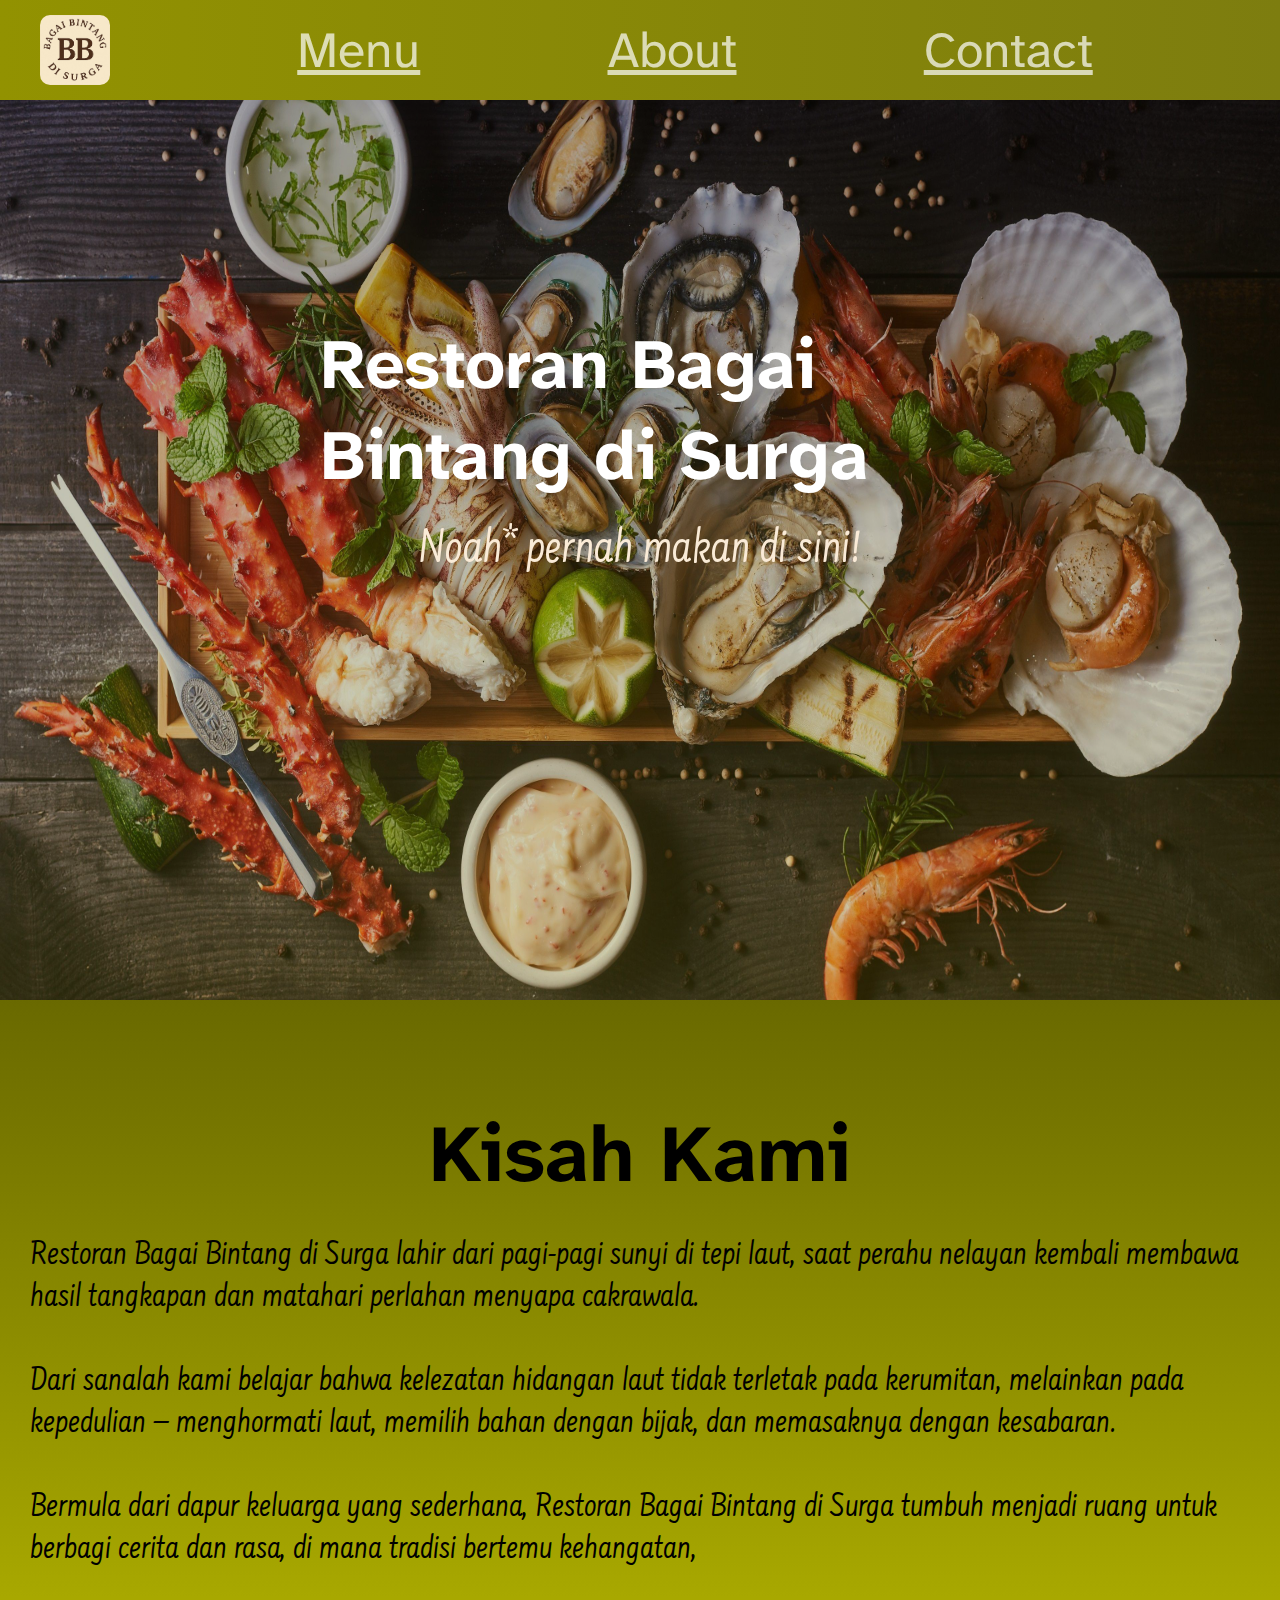
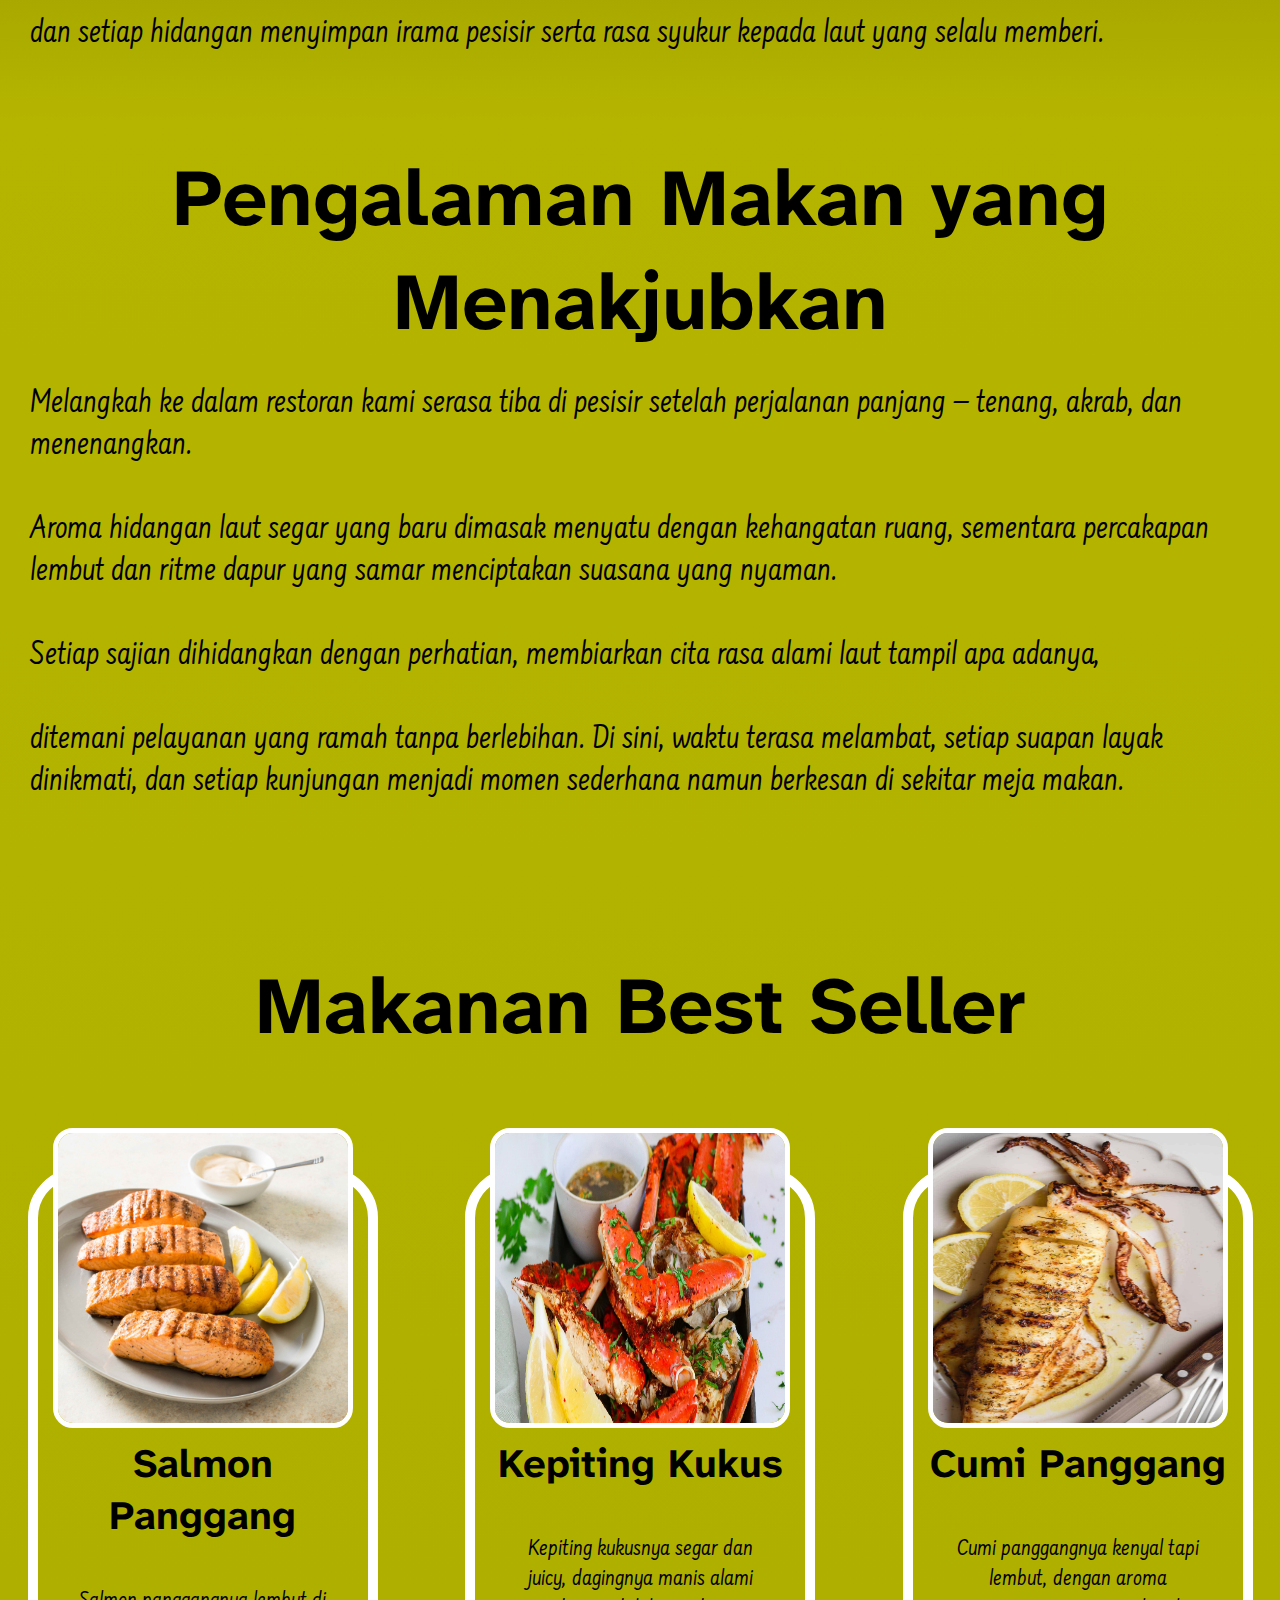
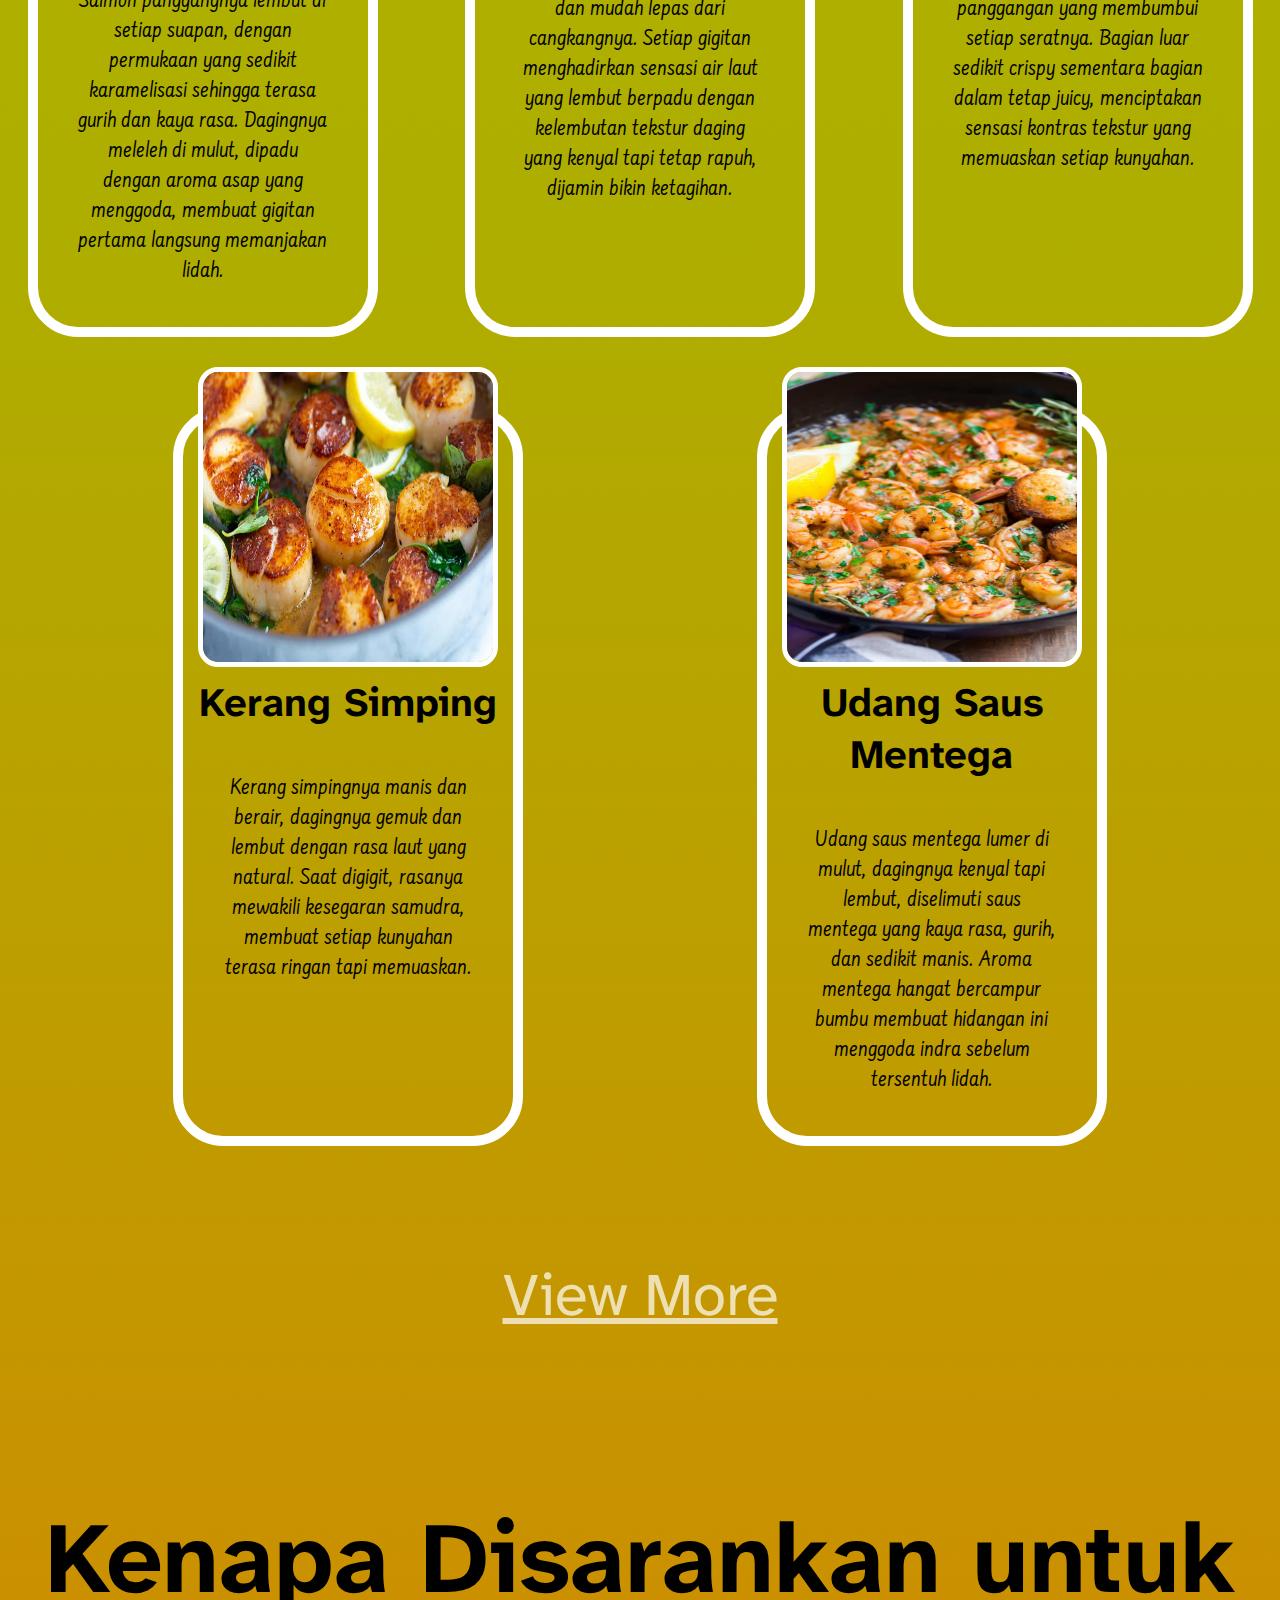
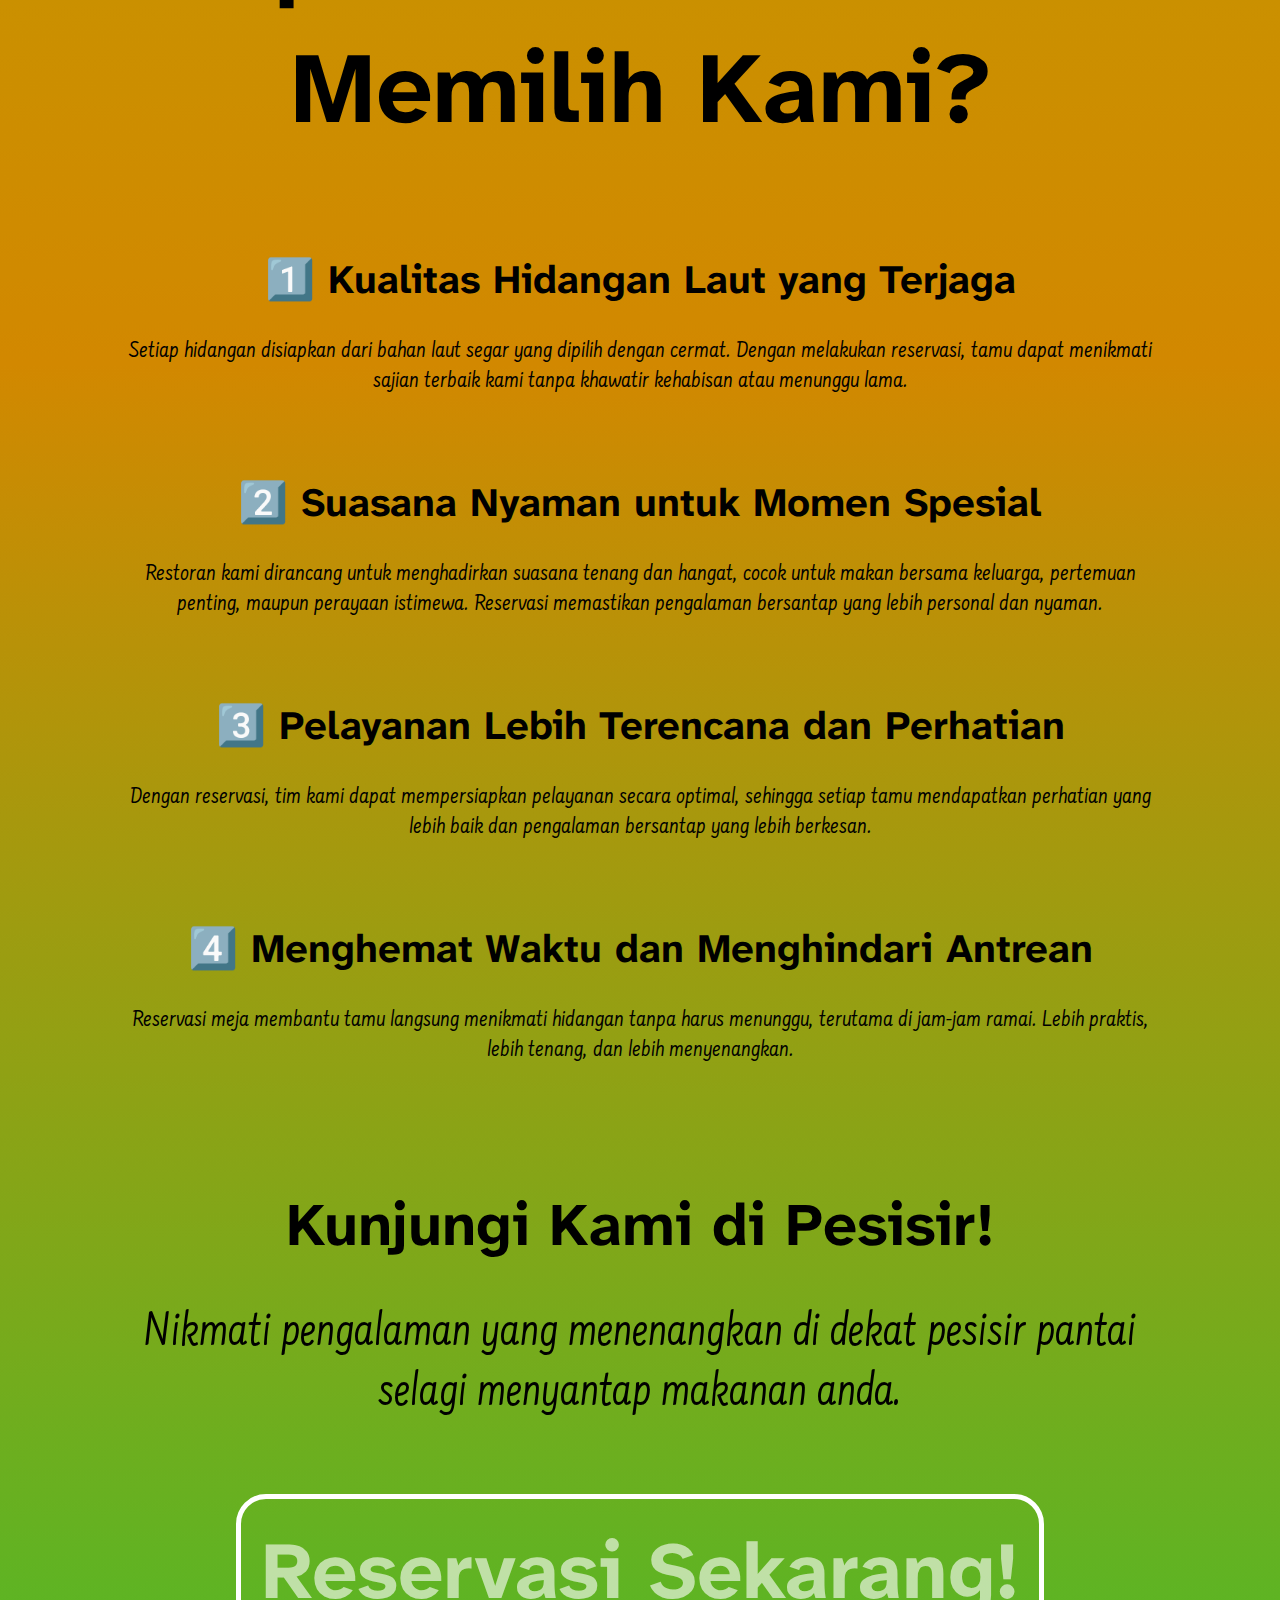
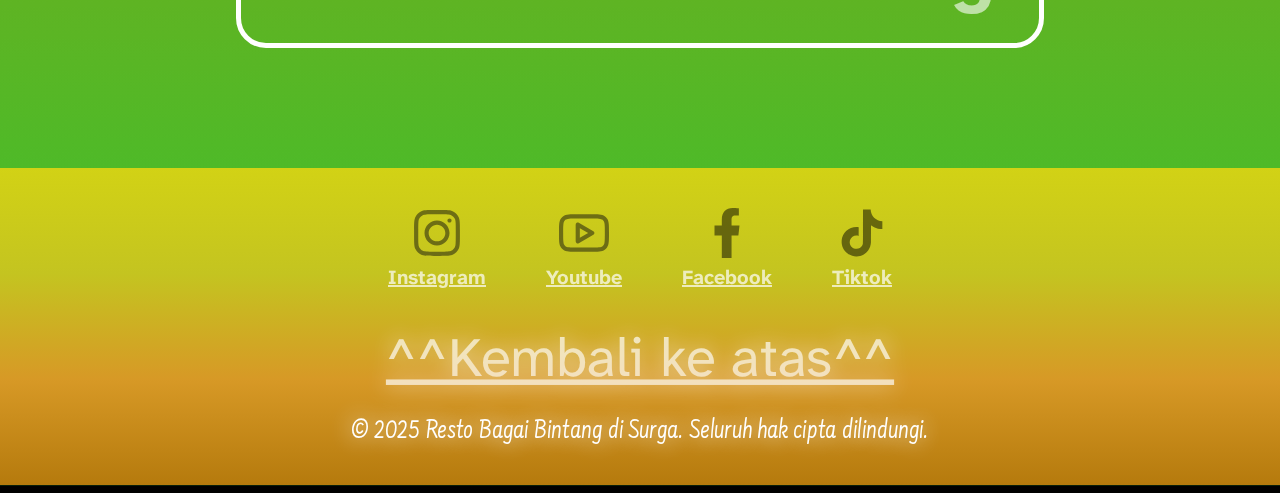
<file: index.html>
<!DOCTYPE html>
<html lang="en">
<head>
    <meta charset="UTF-8">
    <meta name="viewport" content="width=device-width, initial-scale=1.0">
    <title>Resto BBS</title>

    <link rel="stylesheet" href="stylesheet.css">

    <link rel="icon" type="images/svg+xml" href="images/lobstersiput">
    <link rel="preconnect" href="https://fonts.googleapis.com">
    <link rel="preconnect" href="https://fonts.gstatic.com" crossorigin>
    <link href="https://fonts.googleapis.com/css2?family=Atkinson+Hyperlegible+Next:ital,wght@0,200..800;1,200..800&family=Comic+Relief:wght@400;700&display=swap" rel="stylesheet">
    <link rel="preconnect" href="https://fonts.googleapis.com">
<link rel="preconnect" href="https://fonts.gstatic.com" crossorigin>
<link href="https://fonts.googleapis.com/css2?family=Farsan&display=swap" rel="stylesheet">

</head>
<body>

    <nav>
        <div class="nav-bar" id="navigation">
            <img src="images/logoresto.png" title="Erred">
            <ul>
                <li><a href="">Menu</a></li>
                <li><a href="">About</a></li>
                <li><a href="#contact">Contact</a></li>
            </ul>
        </div>
    </nav>

    <header>
        <div class="hero-header">
            <img src="images/seafoodbg1.jpg">
                <div class="hero-content">
                    <h1>Restoran Bagai Bintang di Surga</h1>
                    <p><span id="noah">Noah*</span> pernah makan di sini!</p>
                </div>
        </div>
    </header>

    <main>
        <div class="main-description">
            <div class="description-story">
                <h2>Kisah Kami</h2>
                <p>
                    Restoran Bagai Bintang di Surga lahir dari pagi-pagi sunyi di tepi laut,
                    saat perahu nelayan kembali membawa hasil tangkapan dan 
                    matahari perlahan menyapa cakrawala.<br><br> Dari sanalah kami 
                    belajar bahwa kelezatan hidangan laut tidak terletak pada 
                    kerumitan, melainkan pada kepedulian — menghormati laut,
                    memilih bahan dengan bijak, dan memasaknya dengan kesabaran. <br><br>
                    Bermula dari dapur keluarga yang sederhana, 
                    Restoran Bagai Bintang di Surga tumbuh menjadi ruang untuk berbagi cerita dan rasa, 
                    di mana tradisi bertemu kehangatan,<br><br> dan 
                    setiap hidangan menyimpan irama pesisir serta rasa syukur kepada 
                    laut yang selalu memberi.
                </p>
            </div>
            <div class="description-experience">
                <h2>Pengalaman Makan yang Menakjubkan</h2>
                <p>
                    Melangkah ke dalam restoran kami serasa tiba di pesisir 
                    setelah perjalanan panjang — tenang, akrab, dan menenangkan. <br><br>
                    Aroma hidangan laut segar yang baru dimasak menyatu dengan kehangatan ruang, 
                    sementara percakapan lembut dan ritme dapur yang samar menciptakan suasana yang nyaman. <br><br>
                    Setiap sajian dihidangkan dengan perhatian, membiarkan cita rasa alami laut tampil apa adanya, <br><br>
                    ditemani pelayanan yang ramah tanpa berlebihan. Di sini, waktu terasa melambat, 
                    setiap suapan layak dinikmati,
                    dan setiap kunjungan menjadi momen sederhana namun berkesan di sekitar meja makan.
                </p>
            </div>
        </div>

        <div class="main-dish">
            <h2>Makanan Best Seller</h2>
            <div class="dish-gallery">
                <div class="dish">
                    <img src="images/grilled-salmon.jpg" alt="salmon jir">
                    <h3>Salmon Panggang</h3>
                    <p>Salmon panggangnya lembut di setiap suapan, dengan permukaan yang sedikit karamelisasi sehingga terasa gurih dan kaya rasa. Dagingnya meleleh di mulut, dipadu dengan aroma asap yang menggoda, membuat gigitan pertama langsung memanjakan lidah.</p>
                </div>
                <div class="dish">
                    <img src="images/crablegs.webp" alt="kakipiting">
                    <h3>Kepiting Kukus</h3>
                    <p>Kepiting kukusnya segar dan juicy, dagingnya manis alami dan mudah lepas dari cangkangnya. Setiap gigitan menghadirkan sensasi air laut yang lembut berpadu dengan kelembutan tekstur daging yang kenyal tapi tetap rapuh, dijamin bikin ketagihan.</p>
                </div>
                <div class="dish">
                    <img src="images/grilled-squid.jpg" alt="cumi">
                    <h3>Cumi Panggang</h3>
                    <p>Cumi panggangnya kenyal tapi lembut, dengan aroma panggangan yang membumbui setiap seratnya. Bagian luar sedikit crispy sementara bagian dalam tetap juicy, menciptakan sensasi kontras tekstur yang memuaskan setiap kunyahan.</p>
                </div>
                <div class="dish">
                    <img src="images/scallops.jpg" alt="kerang">
                    <h3>Kerang Simping</h3>
                    <p>Kerang simpingnya manis dan berair, dagingnya gemuk dan lembut dengan rasa laut yang natural. Saat digigit, rasanya mewakili kesegaran samudra, membuat setiap kunyahan terasa ringan tapi memuaskan.</p>
                </div>
                <div class="dish">
                    <img src="images/Shrimp.jpg" alt="udongo">
                    <h3>Udang Saus Mentega</h3>
                    <p>Udang saus mentega lumer di mulut, dagingnya kenyal tapi lembut, diselimuti saus mentega yang kaya rasa, gurih, dan sedikit manis. Aroma mentega hangat bercampur bumbu membuat hidangan ini menggoda indra sebelum tersentuh lidah.
                </div>
            </div>
            <div class="viewmore">
                <p><a href="">View More</a></p>
            </div>
        </div>

        <div class="main-deduction">
            <div class="deduction-reason">
                <h2>Kenapa Disarankan untuk Memilih Kami?</h2>
                <ul>
                    <div class="deduction-items">
                    <li>
                        <h3>1️⃣ Kualitas Hidangan Laut yang Terjaga</h3> <br>
                        <p>Setiap hidangan disiapkan dari bahan laut segar yang dipilih dengan cermat. Dengan melakukan reservasi, tamu dapat menikmati sajian terbaik kami tanpa khawatir kehabisan atau menunggu lama.</p>
                    </li>
                    <li>
                        <h3>2️⃣ Suasana Nyaman untuk Momen Spesial</h3> <br>
                        <p>Restoran kami dirancang untuk menghadirkan suasana tenang dan hangat, cocok untuk makan bersama keluarga, pertemuan penting, maupun perayaan istimewa. Reservasi memastikan pengalaman bersantap yang lebih personal dan nyaman.</p>
                    </li>
                    <li>
                        <h3>3️⃣ Pelayanan Lebih Terencana dan Perhatian</h3> <br>
                        <p>Dengan reservasi, tim kami dapat mempersiapkan pelayanan secara optimal, sehingga setiap tamu mendapatkan perhatian yang lebih baik dan pengalaman bersantap yang lebih berkesan.</p>
                    </li>
                    <li>
                        <h3>4️⃣ Menghemat Waktu dan Menghindari Antrean</h3> <br>
                        <p>Reservasi meja membantu tamu langsung menikmati hidangan tanpa harus menunggu, terutama di jam-jam ramai. Lebih praktis, lebih tenang, dan lebih menyenangkan.</p>
                    </li>
                    </div>
                </ul>
            </div>
            <div class="deduction-invitation">
                <h2>Kunjungi Kami di Pesisir!</h2>
                <p>Nikmati pengalaman yang menenangkan di dekat pesisir pantai selagi menyantap makanan anda.</p>
                <h2 id="reservasi"><a href="">Reservasi Sekarang!</a></h2>
            </div>
        </div>
    </main>

    <footer>
        <div class="footer-contact" id="contact">
            <ul>
                <div class="contact-info">
                <li><a href="https://instagram.com"><img src="images/instagram-svgrepo-com.svg"></a></li>
                <h3><a href="https://instagram.com">Instagram</a></h3>
                </div>
                <div class="contact-info">
                <li><a href="https://youtube.com"><img src="images/youtube-svgrepo-com.svg"></a></li>
                <h3><a href="https://youtube.com">Youtube</a></h3>
                </div>
                <div class="contact-info">
                <li><a href="https://facebook.com"><img src="images/facebook-176-svgrepo-com.svg"></a></li>
                <h3><a href="https://facebook.com">Facebook</a></h3>
                </div>
                <div class="contact-info">
                <li><a href="https://tiktok.com"><img src="images/tiktok-svgrepo-com.svg"></a></li>
                <h3><a href="https://tiktok.com">Tiktok</a></h3>
                </div>
            </ul>
        </div>
        <div class="footer-copyright">
            <a href="#navigation">^^Kembali ke atas^^</a>
            <p>© 2025 Resto Bagai Bintang di Surga. Seluruh hak cipta dilindungi.</p>
        </div>
    </footer>

</body>

</html>
</file>
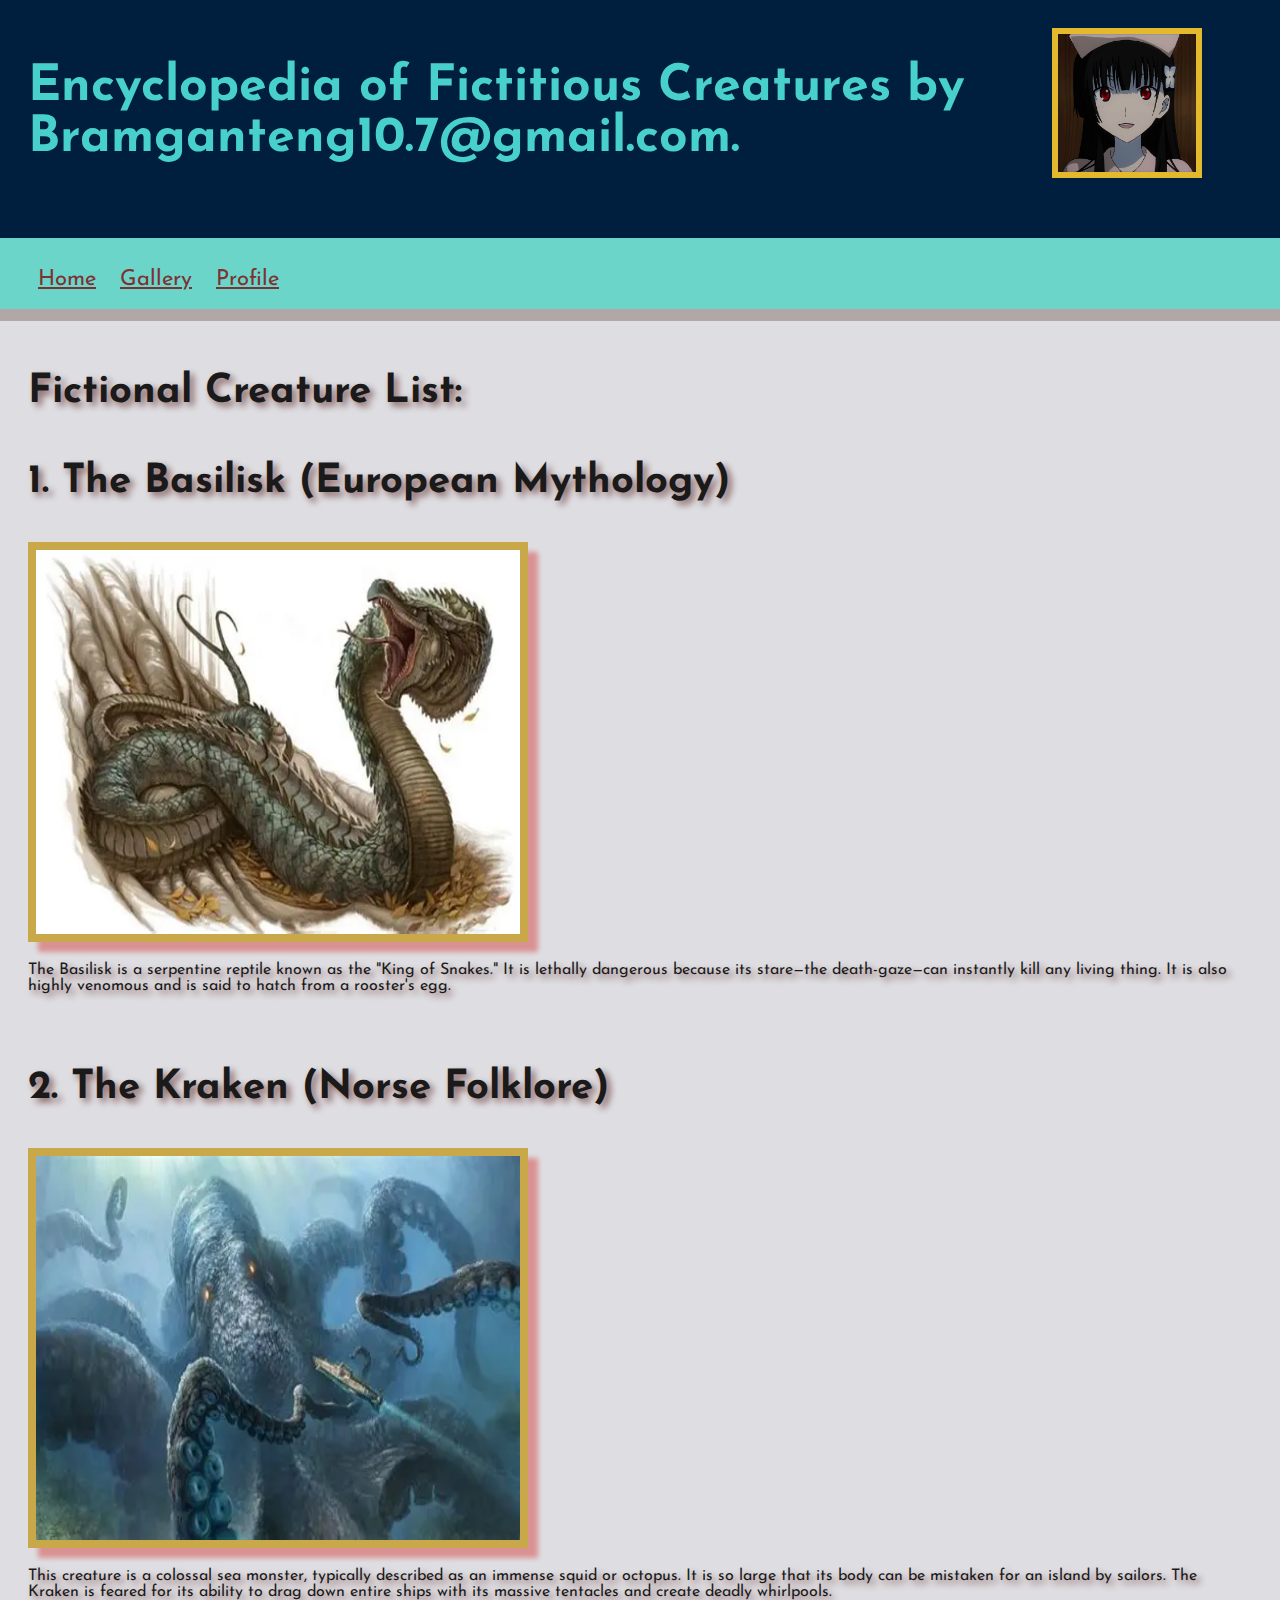
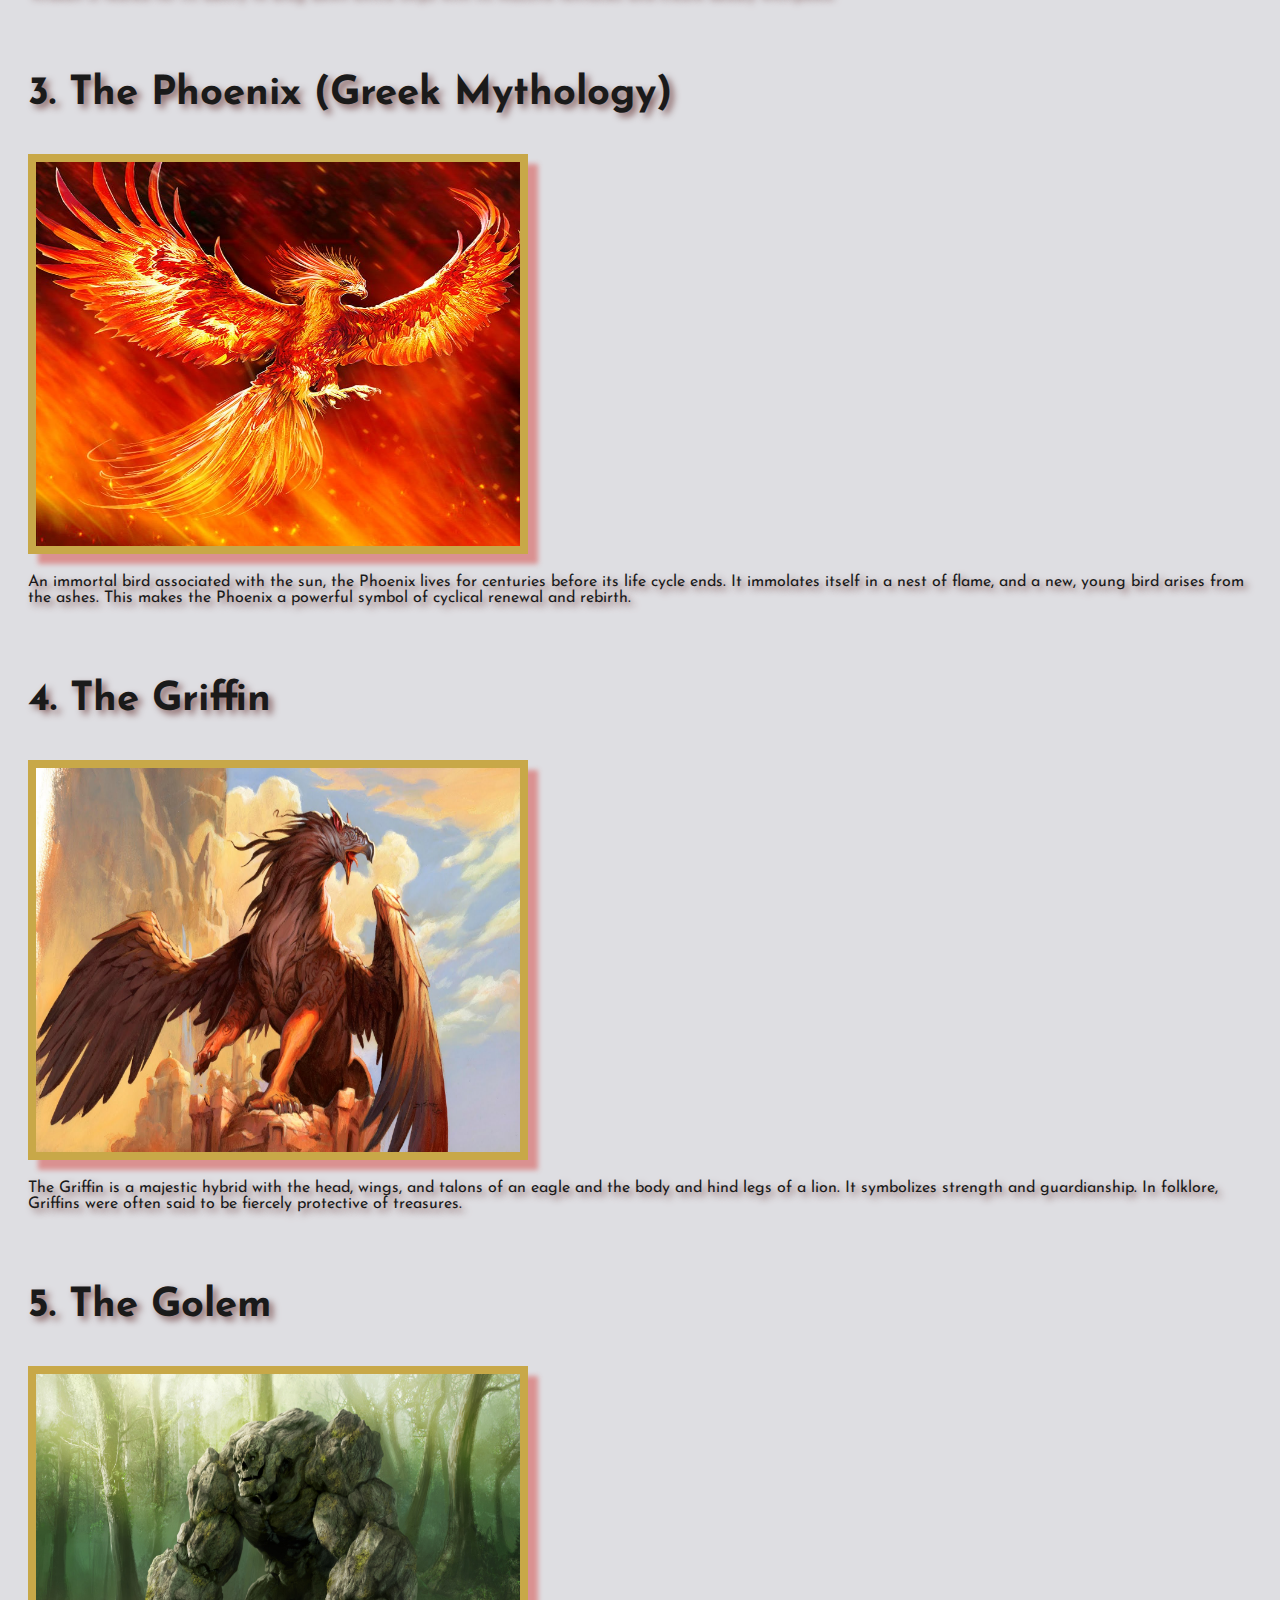
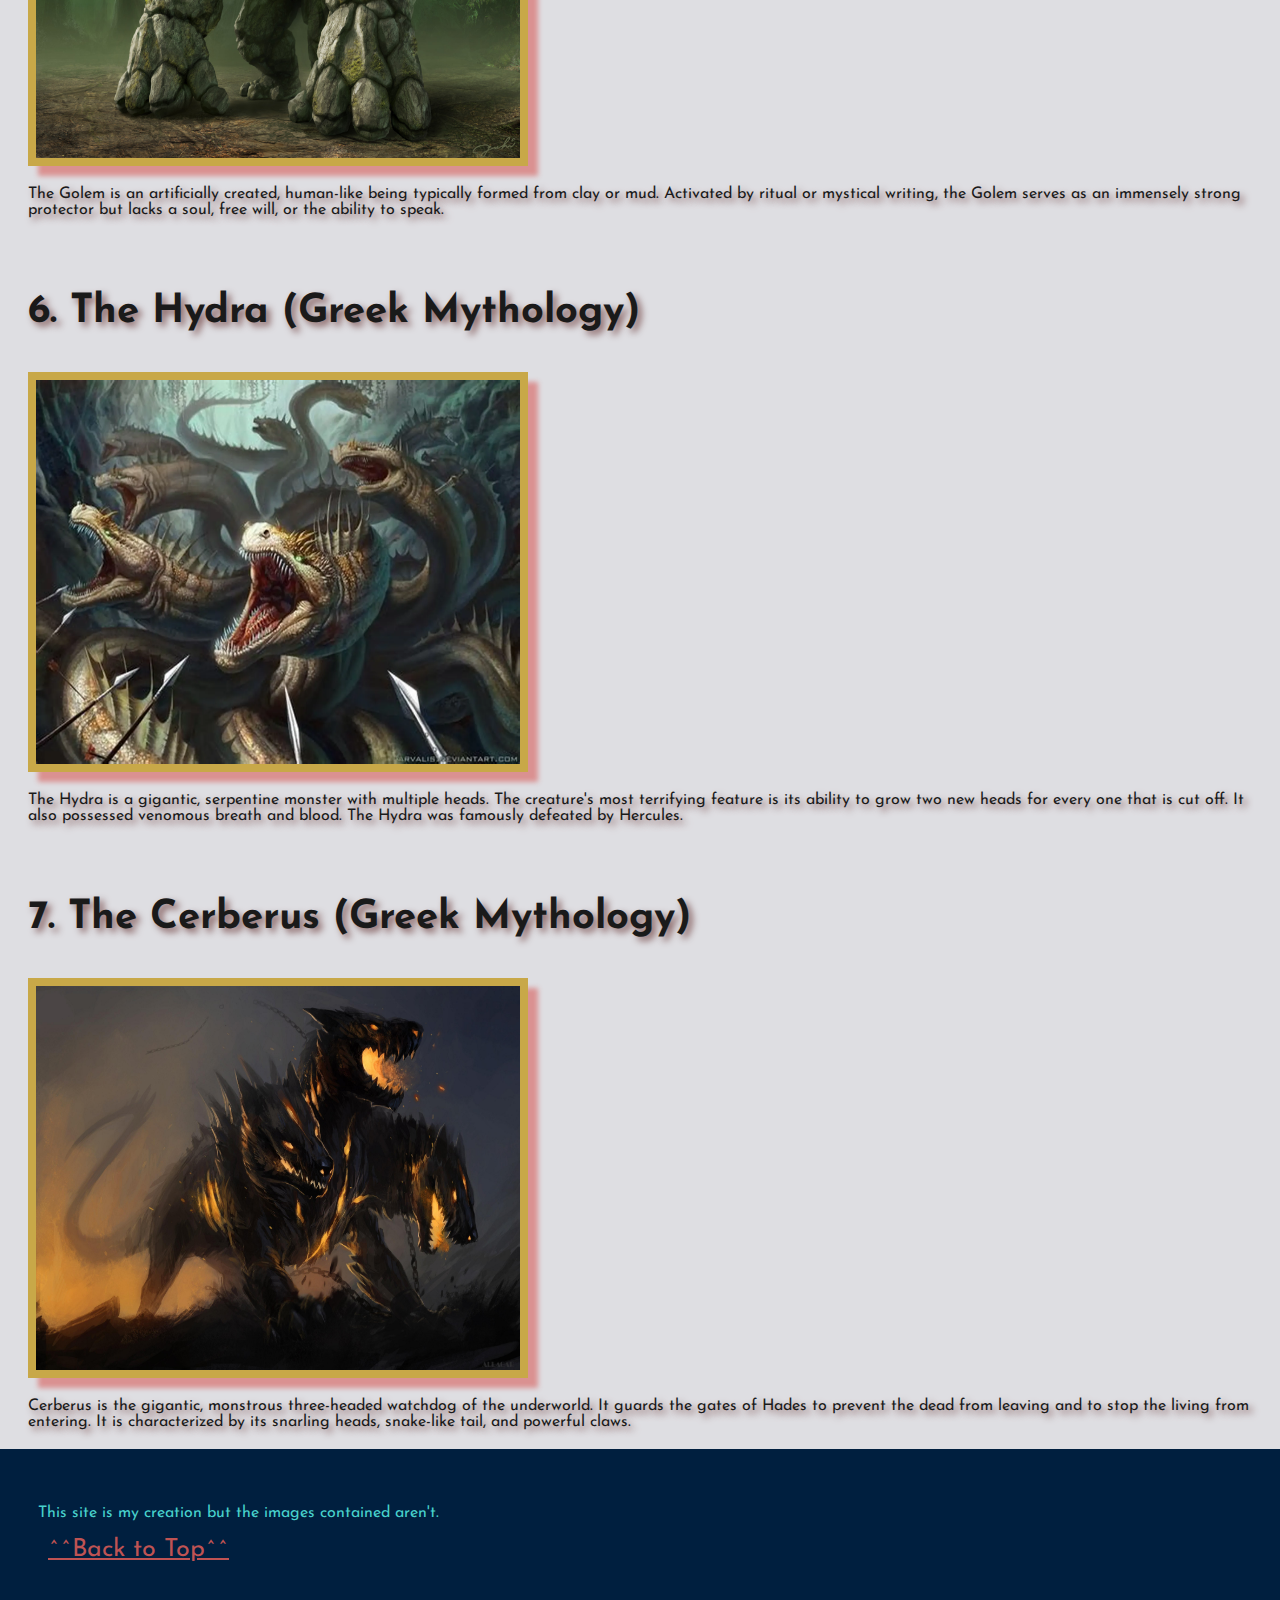
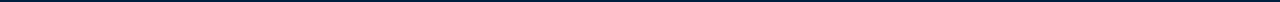
<file: fictionpedia.html>
<!DOCTYPE html>

<html>

<head>

    <title>Fictive Creatures Encyclopedia</title>

    <link rel="stylesheet" href="stylesheet/styleshit.css">
    <link rel="icon" href="Images/pacarku.png">

    <link rel="preconnect" href="https://fonts.googleapis.com">
    <link rel="preconnect" href="https://fonts.gstatic.com" crossorigin>
    <link href="https://fonts.googleapis.com/css2?family=Josefin+Sans:ital,wght@0,100..700;1,100..700&display=swap" rel="stylesheet">

    <meta charset="UTF-8">
    <meta name="viewport" content="width=device-width, initial-scale=1.0">
    <meta name="author" content="Bram">
    <meta name="description" content="An encyclopedia dedicated to various fictitious creatures from literature, mythology, and popular culture.">

</head>

<body>

    <header>

        <img id="logo1" src="Images/sinki.png" title="My face">

        <h1 id="deadfirst">Encyclopedia of Fictitious Creatures by Bramganteng10.7@gmail.com.</h1>

    </header>

    <nav>

        <a href="fictionpedia">Home</a> <!--Home Option-->
        <a href="">Gallery</a> <!--Gallery Option-->
        <a href="">Profile</a> <!--Profile Option-->

    </nav>

    <br><hr id="hr1">

    <main>

        <br><h2>Fictional Creature List:</h2>

        <section>

            <h3>1. The Basilisk (European Mythology)</h3>

            <img class="example" src="Images/basilisk.webp" alt="why would you want to see a basilisk?">

            <p>
                 The Basilisk is a serpentine reptile known as the "King of Snakes." 
                 It is lethally dangerous because its stare—the death-gaze—can instantly kill any living thing. 
                 It is also highly venomous and is said to hatch from a rooster's egg.
            </p>

        </section>

        <br>

        <section>

            <h3>2. The Kraken (Norse Folklore)</h3>

            <img class="example" src="Images/kraken.webp" alt="No jumpscares today">

            <p>
                 This creature is a colossal sea monster, typically described as an immense squid or octopus.
                 It is so large that its body can be mistaken for an island by sailors. 
                 The Kraken is feared for its ability to drag down entire ships with its massive tentacles and create deadly whirlpools.
            </p>

        </section>

        <br>

        <section>

            <h3>3. The Phoenix (Greek Mythology)</h3>

            <img class="example" src="Images/phoenix.jpg" alt="Kind of cold, isn't it?">

            <p>
                 An immortal bird associated with the sun, the Phoenix lives for centuries before its life cycle ends.
                 It immolates itself in a nest of flame, and a new, young bird arises from the ashes. 
                 This makes the Phoenix a powerful symbol of cyclical renewal and rebirth.
            </p>

        </section>

        <br>

        <section>

            <h3>4. The Griffin </h3>

            <img class="example" src="Images/griffin.jpg" alt="feel tired?">

            <p>
                 The Griffin is a majestic hybrid with the head, wings, and talons of an eagle and the body and hind legs of a lion. 
                 It symbolizes strength and guardianship. 
                 In folklore, Griffins were often said to be fiercely protective of treasures.
            </p>

        </section>

        <br>

        <section>

            <h3>5. The Golem</h3>

            <img class="example" src="Images/golem.jpg" alt="why do i feel insecure?">

            <p>
                 The Golem is an artificially created, human-like being typically formed from clay or mud. 
                 Activated by ritual or mystical writing,
                 the Golem serves as an immensely strong protector but lacks a soul, free will, or the ability to speak.
            </p>

        </section>

        <br>

        <section>

            <h3>6. The Hydra (Greek Mythology)</h3>

            <img class="example" src="Images/hydra.webp" alt="the fishes are growing in population again...">

            <p>
                 The Hydra is a gigantic, serpentine monster with multiple heads.
                 The creature's most terrifying feature is its ability to grow two new heads for every one that is cut off.
                 It also possessed venomous breath and blood. The Hydra was famously defeated by Hercules.
            </p>

        </section>

        <br>

        <section>

            <h3>7. The Cerberus (Greek Mythology)</h3>

            <img class="example" src="Images/cerberus.jpg" alt="Hell feels kinda empty.">

            <p>
                 Cerberus is the gigantic, monstrous three-headed watchdog of the underworld.
                 It guards the gates of Hades to prevent the dead from leaving and to stop the living from entering.
                 It is characterized by its snarling heads, snake-like tail, and powerful claws.
            </p>

    </main>

    <br><br><hr id="hr2"><br><br>

    <footer>

        <p id="deadlast">This site is my creation but the images contained aren't.</p>
        <a id="btp" href="https://bramganteng107-spec.github.io/bram/fictionpedia.html">^^Back to Top^^</a>

    </footer>

</body>

</html>
</file>
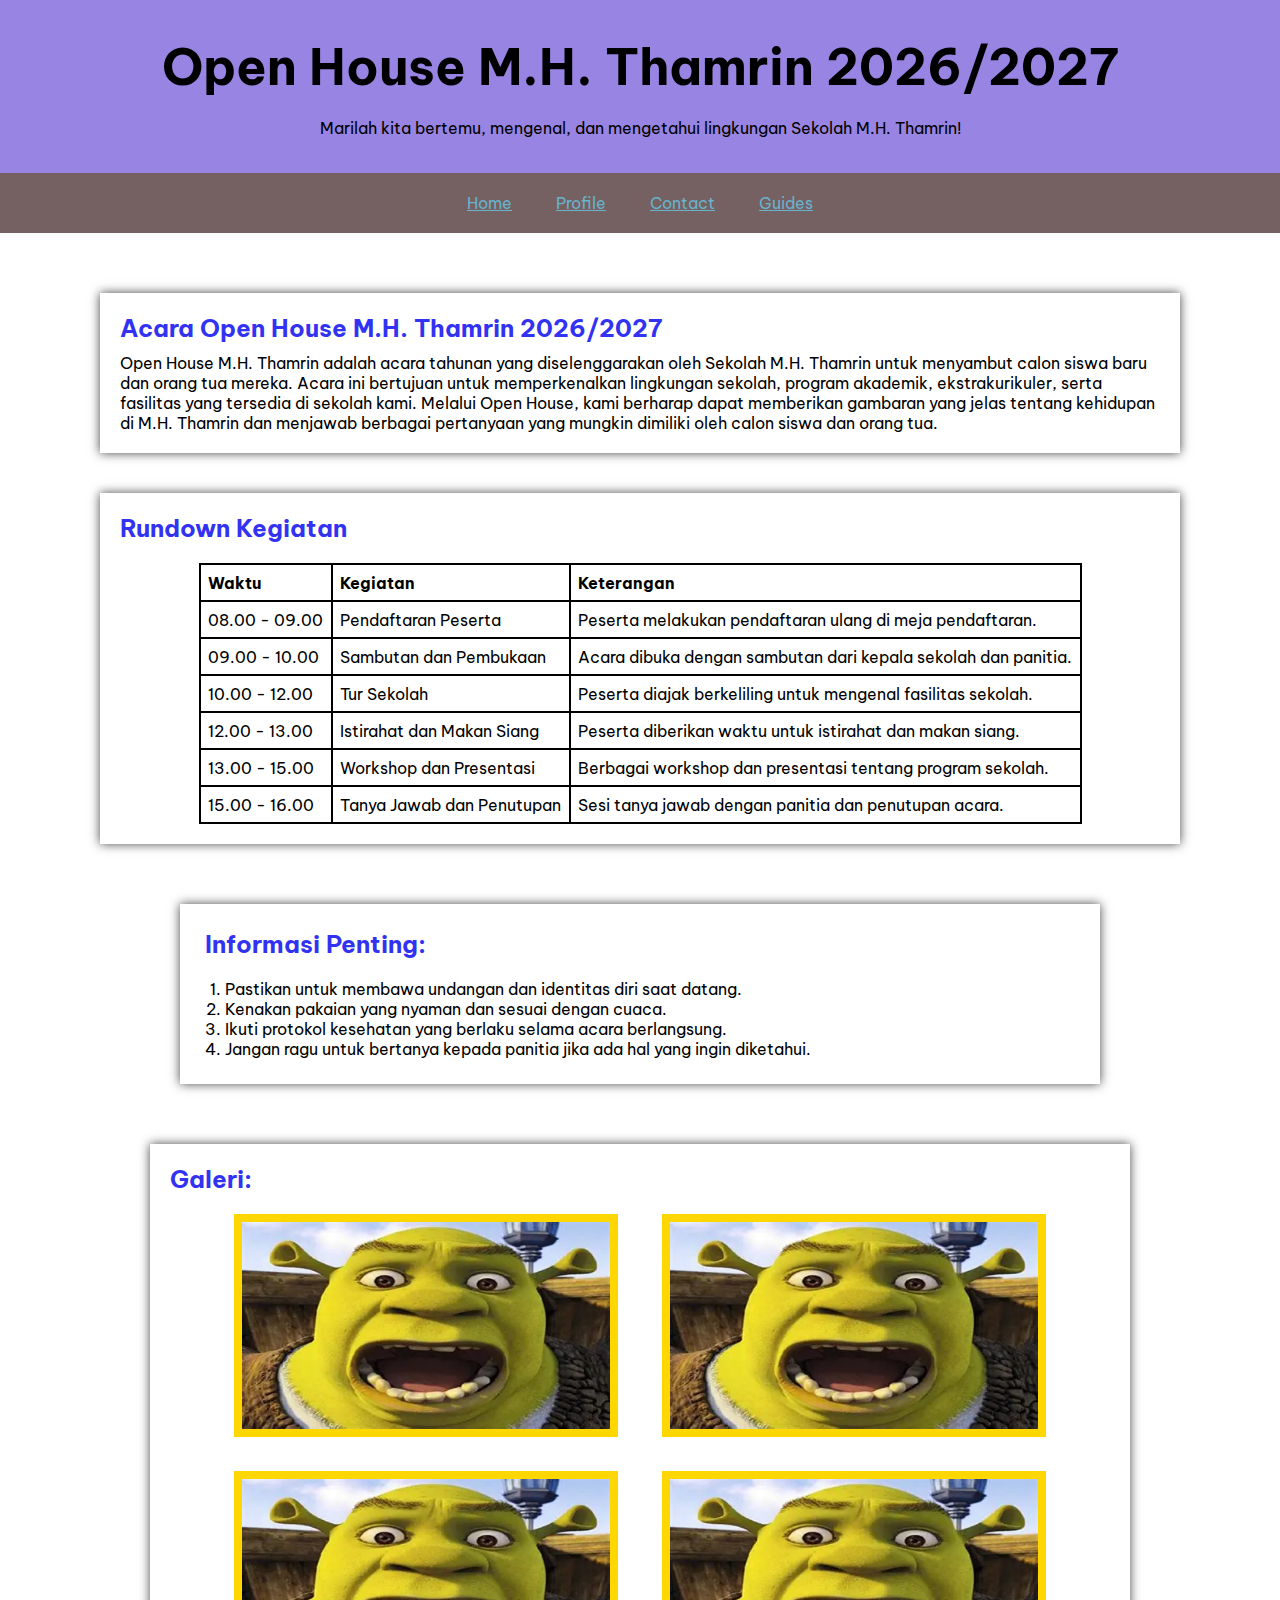
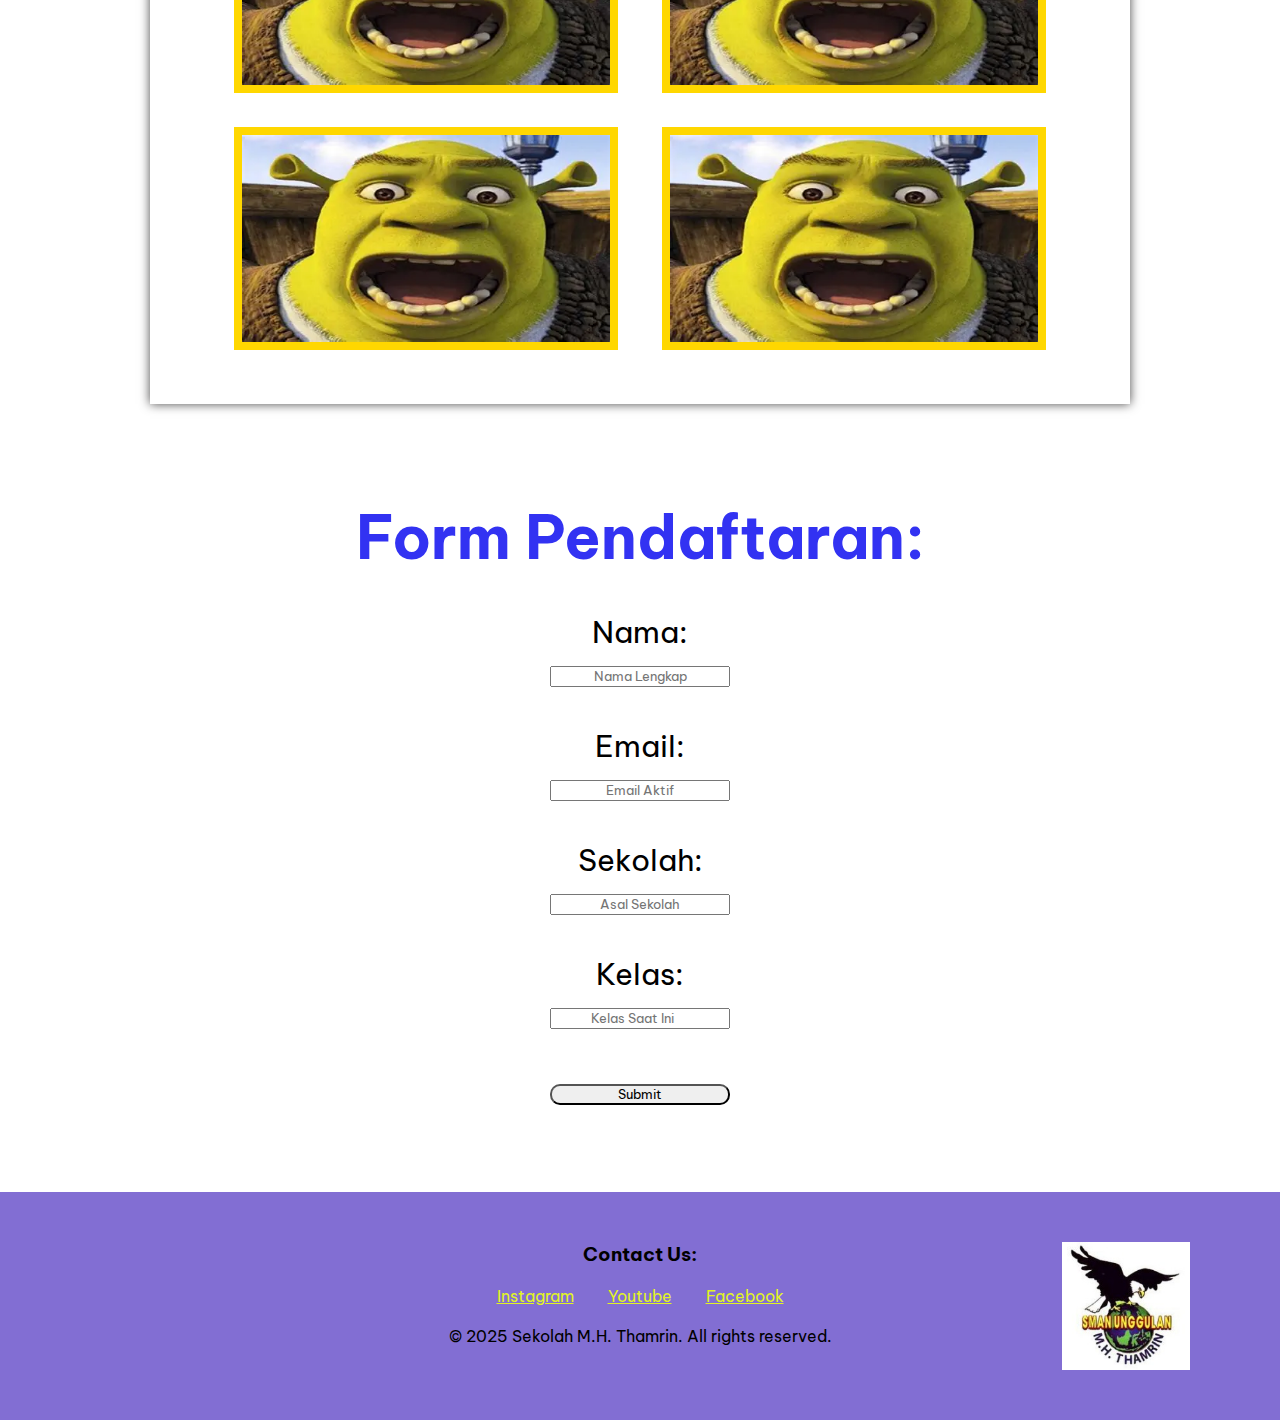
<file: openhouse.html>
<!DOCTYPE html>

<html>

<head>

    <meta charset="UTF-8">
    <meta name="viewport" content="width=device-width, initial-scale=1.0">
    <meta name="author" content="Your Name">

    <link rel="stylesheet" href="stylesheet/styleshit2.css">
    <link rel="icon" type="image/png" href="Images2/BagasDribble.png">

    <title>Open House M.H. Thamrin 2026/2027</title>

<link rel="preconnect" href="https://fonts.googleapis.com">
<link rel="preconnect" href="https://fonts.gstatic.com" crossorigin>
<link href="https://fonts.googleapis.com/css2?family=Be+Vietnam+Pro:ital,wght@0,100;0,200;0,300;0,400;0,500;0,600;0,700;0,800;0,900;1,100;1,200;1,300;1,400;1,500;1,600;1,700;1,800;1,900&display=swap" rel="stylesheet">

</head>

<body>

    <header>

        <h1>Open House M.H. Thamrin 2026/2027</h1>
        <br>
        <p>Marilah kita bertemu, mengenal, dan mengetahui lingkungan Sekolah M.H. Thamrin!</p>
        <br>

    </header>

    <nav>

        <div id="navigasi">

        <a href="" class="nav">Home</a>
        <a href="" class="nav">Profile</a>
        <a href="" class="nav">Contact</a>
        <a href="" class="nav">Guides</a>

        </div>
        <br><br>

    </nav>

    <section>

        <div id="opening">
        <h2 id="openingtitle">Acara Open House M.H. Thamrin 2026/2027</h2>
        <p id="deskripsi"> 
            Open House M.H. Thamrin adalah acara tahunan yang 
            diselenggarakan oleh Sekolah M.H. Thamrin untuk
            menyambut calon siswa baru dan orang tua mereka.
            Acara ini bertujuan untuk memperkenalkan lingkungan 
            sekolah, program akademik, ekstrakurikuler, serta
            fasilitas yang tersedia di sekolah kami. Melalui 
            Open House, kami berharap dapat memberikan gambaran
            yang jelas tentang kehidupan di M.H. Thamrin dan
            menjawab berbagai pertanyaan yang mungkin dimiliki
            oleh calon siswa dan orang tua.
        </p>
        </div>
        <br><br>

    </section>

    <main>

        <div id="mainthing">
        <h2>Rundown Kegiatan</h2>
        <br>

        <div id="table">
        <table>
            <tr>
                <th>Waktu</th>
                <th>Kegiatan</th>
                <th>Keterangan</th>
            </tr>
            <tr>
                <td>08.00 - 09.00</td>
                <td>Pendaftaran Peserta</td>
                <td>Peserta melakukan pendaftaran ulang di meja pendaftaran.</td>
            </tr>
            <tr>
                <td>09.00 - 10.00</td>
                <td>Sambutan dan Pembukaan</td>
                <td>Acara dibuka dengan sambutan dari kepala sekolah dan panitia.</td>
            </tr>
            <tr>
                <td>10.00 - 12.00</td>
                <td>Tur Sekolah</td>
                <td>Peserta diajak berkeliling untuk mengenal fasilitas sekolah.</td>
            </tr>
            <tr>
                <td>12.00 - 13.00</td>
                <td>Istirahat dan Makan Siang</td>
                <td>Peserta diberikan waktu untuk istirahat dan makan siang.</td>
            </tr>
            <tr>
                <td>13.00 - 15.00</td>
                <td>Workshop dan Presentasi</td>
                <td>Berbagai workshop dan presentasi tentang program sekolah.</td>
            </tr>
            <tr>
                <td>15.00 - 16.00</td>
                <td>Tanya Jawab dan Penutupan</td>
                <td>Sesi tanya jawab dengan panitia dan penutupan acara.</td>
            </tr>
        </table>
        </div>
        </div>
        <br><br>

    </main>

        <sidebar>

        <div id="info">
        <h2>Informasi Penting:</h2>
        <br>
        <ol>
            <li>Pastikan untuk membawa undangan dan identitas diri saat datang.</li>
            <li>Kenakan pakaian yang nyaman dan sesuai dengan cuaca.</li>
            <li>Ikuti protokol kesehatan yang berlaku selama acara berlangsung.</li>
            <li>Jangan ragu untuk bertanya kepada panitia jika ada hal yang ingin diketahui.</li>
        </ol>
        </div>

    </sidebar>

    <article>

        <div id="gallery">
        <h2>Galeri:</h2>
        <br>
        <img src="Images2/shrek.webp" class="gambar">
        <img src="Images2/shrek.webp" class="gambar">
        <img src="Images2/shrek.webp" class="gambar">
        <img src="Images2/shrek.webp" class="gambar">        
        <img src="Images2/shrek.webp" class="gambar">
        <img src="Images2/shrek.webp" class="gambar">
        </div>

    </article>

    <section>

        <div id="pendaftaran">
        <h2 id="form">Form Pendaftaran:</h2>
        <br>
        <div id="formulir">
            <label for="nama">Nama:</label><br>
            <input type="text" id="nama" name="nama" placeholder="Nama Lengkap">
            <br><br>
            <label for="email">Email:</label><br>
            <input type="email" id="email" name="email" placeholder="Email Aktif">
            <br><br>
            <label for="sekolah">Sekolah:</label><br>
            <input type="text" id="sekolah" name="sekolah" placeholder="Asal Sekolah">
            <br><br>
            <label for="kelas">Kelas:</label><br>
            <input type="number" id="kelas" name="kelas" placeholder="Kelas Saat Ini">
            <br><br>
            <label for="submit"></label>
            <input type="submit" id="submit" name="submit">
        </div>
        </div>

    </section>



    <footer>

        <img src="Images2/thamrin.jpeg" id="logo">

        <br>
        <h3>Contact Us:</h3>
        <br>
        <a href="" class="nigh">Instagram</a>
        <a href="" class="nigh">Youtube</a>
        <a href="" class="nigh">Facebook</a>
        <br><br>
        <p>© 2025 Sekolah M.H. Thamrin. All rights reserved.</p>

    </footer>

</body>

</html>
</file>
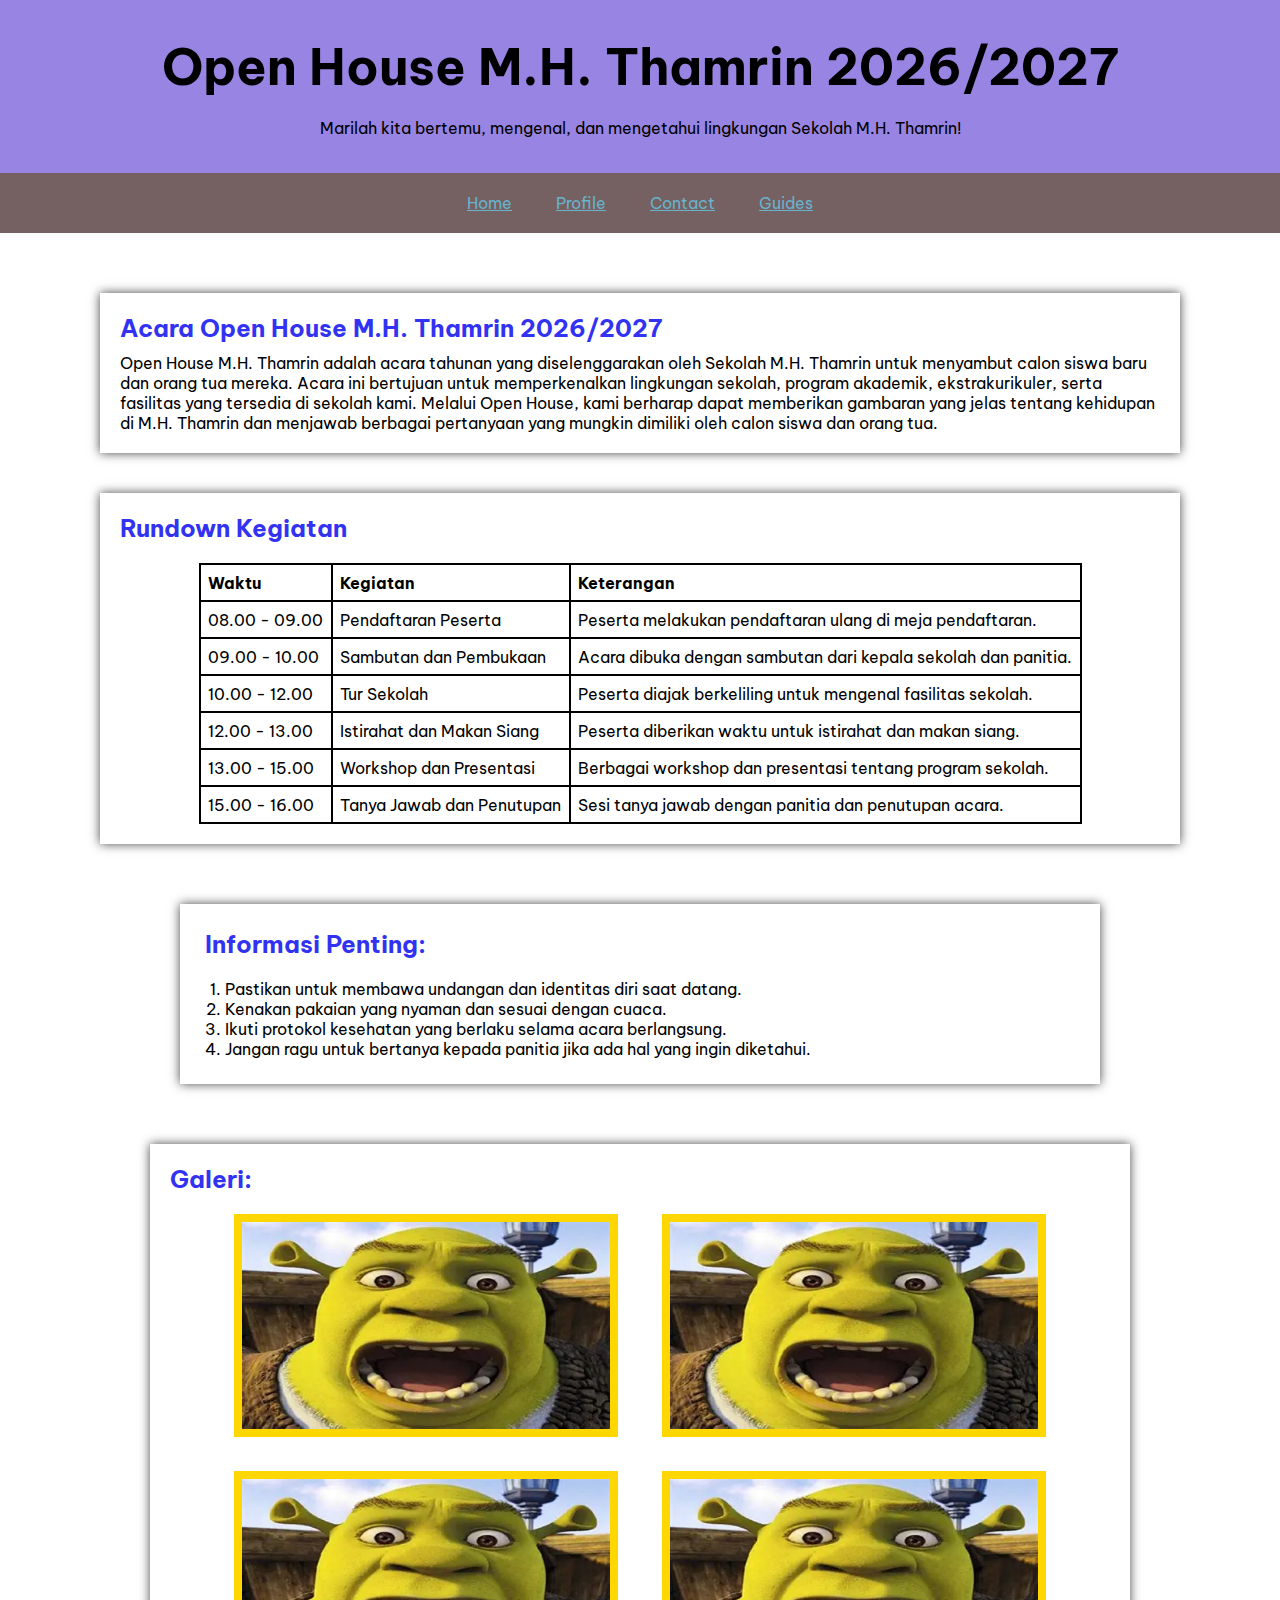
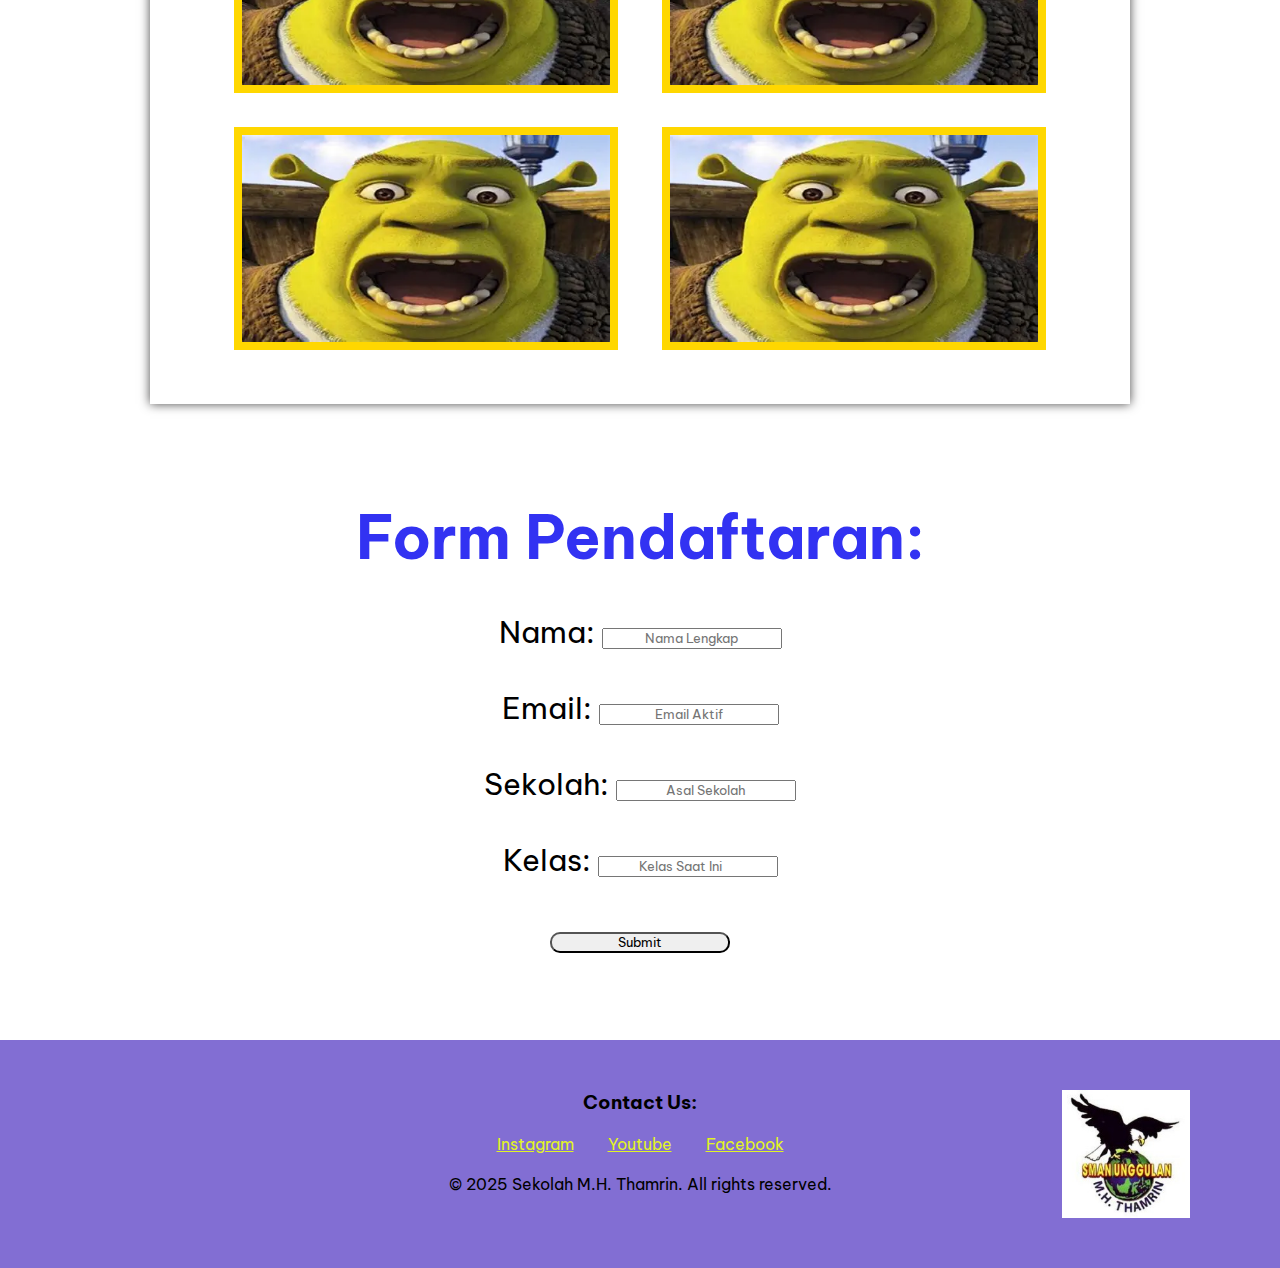
<file: project1.html>
<!DOCTYPE html>

<html>

<head>

    <meta charset="UTF-8">
    <meta name="viewport" content="width=device-width, initial-scale=1.0">
    <meta name="author" content="Your Name">

    <link rel="stylesheet" href="styleshit2.css">

    <favicon href="Images2/BagasDribble.png">

    <title>Open House M.H. Thamrin 2026/2027</title>

<link rel="preconnect" href="https://fonts.googleapis.com">
<link rel="preconnect" href="https://fonts.gstatic.com" crossorigin>
<link href="https://fonts.googleapis.com/css2?family=Be+Vietnam+Pro:ital,wght@0,100;0,200;0,300;0,400;0,500;0,600;0,700;0,800;0,900;1,100;1,200;1,300;1,400;1,500;1,600;1,700;1,800;1,900&display=swap" rel="stylesheet">

</head>

<body>

    <header>

        <h1>Open House M.H. Thamrin 2026/2027</h1>
        <br>
        <p>Marilah kita bertemu, mengenal, dan mengetahui lingkungan Sekolah M.H. Thamrin!</p>
        <br>

    </header>

    <nav>

        <div id="navigasi">

        <a href="" class="nav">Home</a>
        <a href="" class="nav">Profile</a>
        <a href="" class="nav">Contact</a>
        <a href="" class="nav">Guides</a>

        </div>
        <br><br>

    </nav>

    <section>

        <div id="opening">
        <h2 id="openingtitle">Acara Open House M.H. Thamrin 2026/2027</h2>
        <p id="deskripsi"> 
            Open House M.H. Thamrin adalah acara tahunan yang 
            diselenggarakan oleh Sekolah M.H. Thamrin untuk
            menyambut calon siswa baru dan orang tua mereka.
            Acara ini bertujuan untuk memperkenalkan lingkungan 
            sekolah, program akademik, ekstrakurikuler, serta
            fasilitas yang tersedia di sekolah kami. Melalui 
            Open House, kami berharap dapat memberikan gambaran
            yang jelas tentang kehidupan di M.H. Thamrin dan
            menjawab berbagai pertanyaan yang mungkin dimiliki
            oleh calon siswa dan orang tua.
        </p>
        </div>
        <br><br>

    </section>

    <main>

        <div id="mainthing">
        <h2>Rundown Kegiatan</h2>
        <br>

        <div id="table">
        <table>
            <tr>
                <th>Waktu</th>
                <th>Kegiatan</th>
                <th>Keterangan</th>
            </tr>
            <tr>
                <td>08.00 - 09.00</td>
                <td>Pendaftaran Peserta</td>
                <td>Peserta melakukan pendaftaran ulang di meja pendaftaran.</td>
            </tr>
            <tr>
                <td>09.00 - 10.00</td>
                <td>Sambutan dan Pembukaan</td>
                <td>Acara dibuka dengan sambutan dari kepala sekolah dan panitia.</td>
            </tr>
            <tr>
                <td>10.00 - 12.00</td>
                <td>Tur Sekolah</td>
                <td>Peserta diajak berkeliling untuk mengenal fasilitas sekolah.</td>
            </tr>
            <tr>
                <td>12.00 - 13.00</td>
                <td>Istirahat dan Makan Siang</td>
                <td>Peserta diberikan waktu untuk istirahat dan makan siang.</td>
            </tr>
            <tr>
                <td>13.00 - 15.00</td>
                <td>Workshop dan Presentasi</td>
                <td>Berbagai workshop dan presentasi tentang program sekolah.</td>
            </tr>
            <tr>
                <td>15.00 - 16.00</td>
                <td>Tanya Jawab dan Penutupan</td>
                <td>Sesi tanya jawab dengan panitia dan penutupan acara.</td>
            </tr>
        </table>
        </div>
        </div>
        <br><br>

    </main>

        <sidebar>

        <div id="info">
        <h2>Informasi Penting:</h2>
        <br>
        <ol>
            <li>Pastikan untuk membawa undangan dan identitas diri saat datang.</li>
            <li>Kenakan pakaian yang nyaman dan sesuai dengan cuaca.</li>
            <li>Ikuti protokol kesehatan yang berlaku selama acara berlangsung.</li>
            <li>Jangan ragu untuk bertanya kepada panitia jika ada hal yang ingin diketahui.</li>
        </ol>
        </div>

    </sidebar>

    <article>

        <div id="gallery">
        <h2>Galeri:</h2>
        <br>
        <img src="Images2/shrek.webp" class="gambar">
        <img src="Images2/shrek.webp" class="gambar">
        <img src="Images2/shrek.webp" class="gambar">
        <img src="Images2/shrek.webp" class="gambar">        
        <img src="Images2/shrek.webp" class="gambar">
        <img src="Images2/shrek.webp" class="gambar">
        </div>

    </article>

    <section>

        <div id="pendaftaran">
        <h2 id="form">Form Pendaftaran:</h2>
        <br>
            <label for="nama">Nama:</label>
            <input type="text" id="nama" name="nama" placeholder="Nama Lengkap">
            <br><br>
            <label for="email">Email:</label>
            <input type="email" id="email" name="email" placeholder="Email Aktif">
            <br><br>
            <label for="sekolah">Sekolah:</label>
            <input type="text" id="sekolah" name="sekolah" placeholder="Asal Sekolah">
            <br><br>
            <label for="kelas">Kelas:</label>
            <input type="number" id="kelas" name="kelas" placeholder="Kelas Saat Ini">
            <br><br>
            <label for="submit"></label>
            <input type="submit" id="submit" name="submit">
        </div>

    </section>



    <footer>

        <img src="Images2/thamrin.jpeg" id="logo">

        <br>
        <h3>Contact Us:</h3>
        <br>
        <a href="" class="nigh">Instagram</a>
        <a href="" class="nigh">Youtube</a>
        <a href="" class="nigh">Facebook</a>
        <br><br>
        <p>© 2025 Sekolah M.H. Thamrin. All rights reserved.</p>

    </footer>

</body>

</html>
</file>
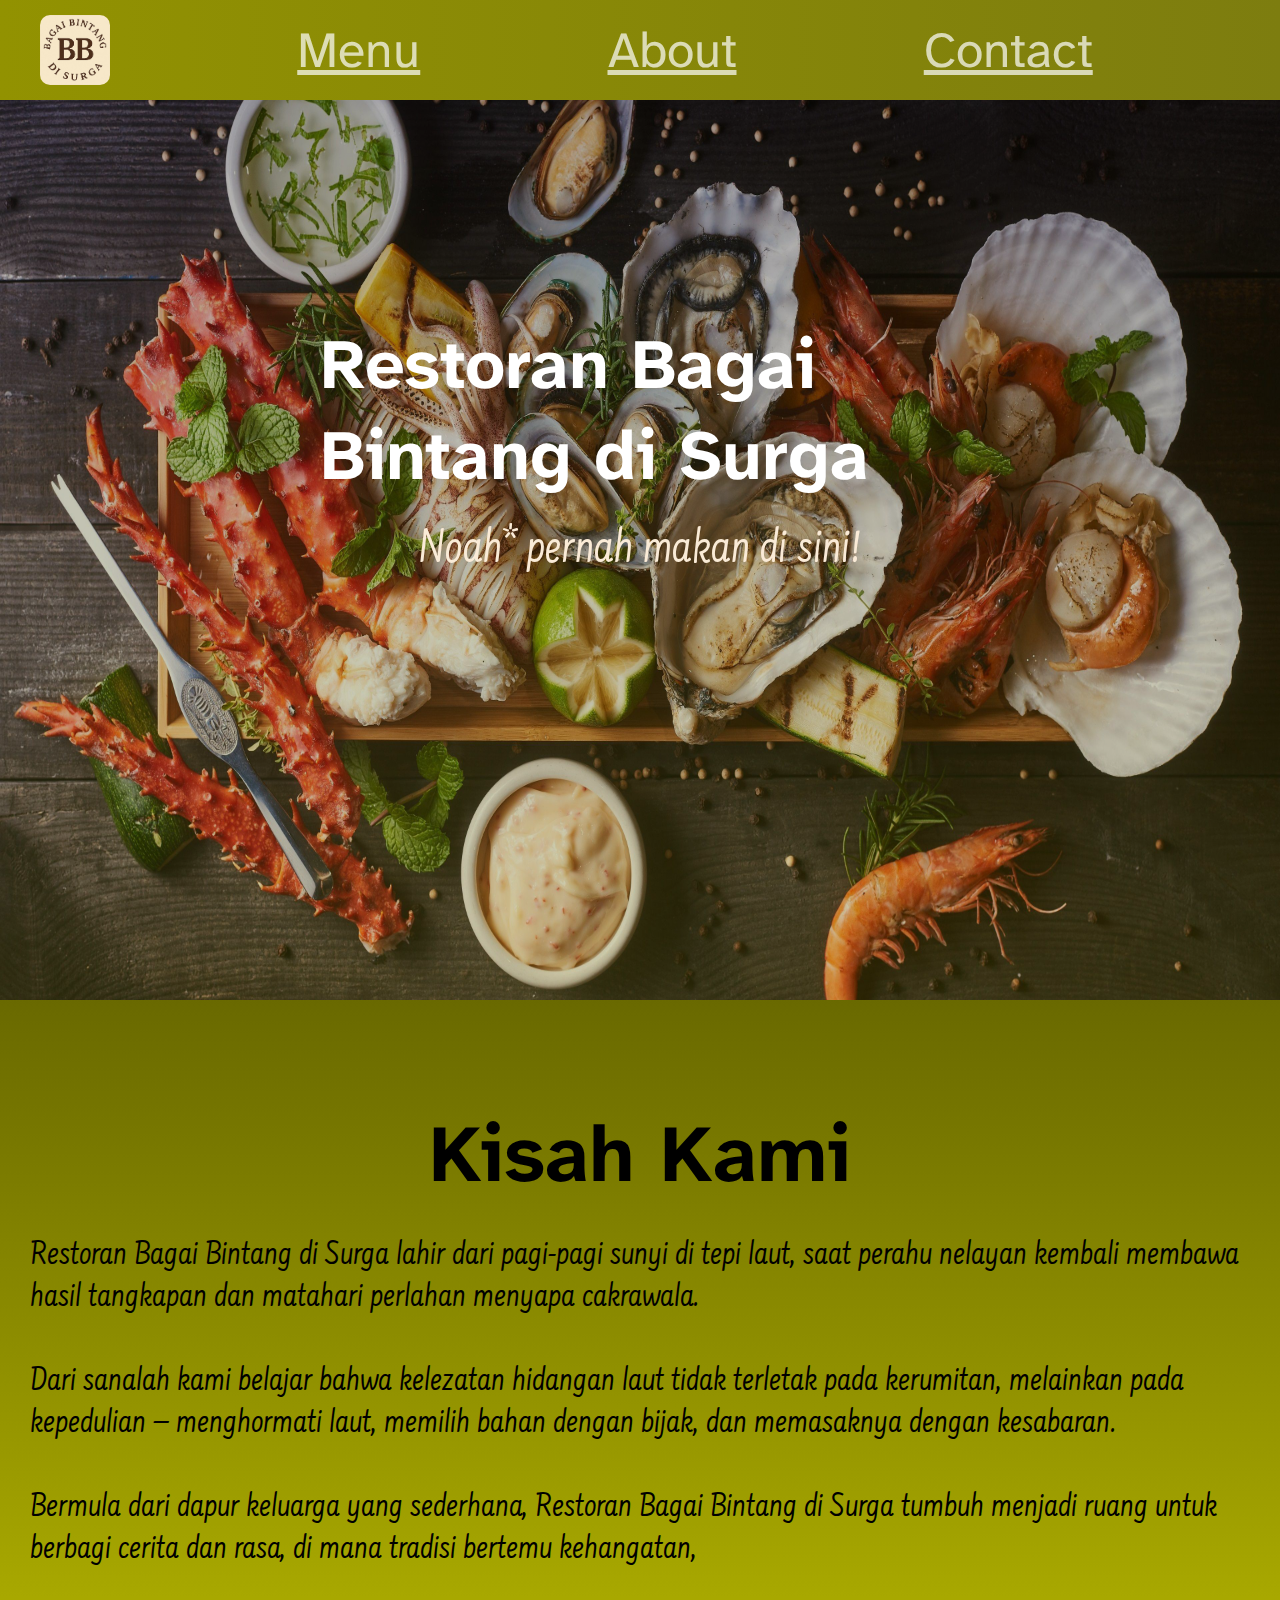
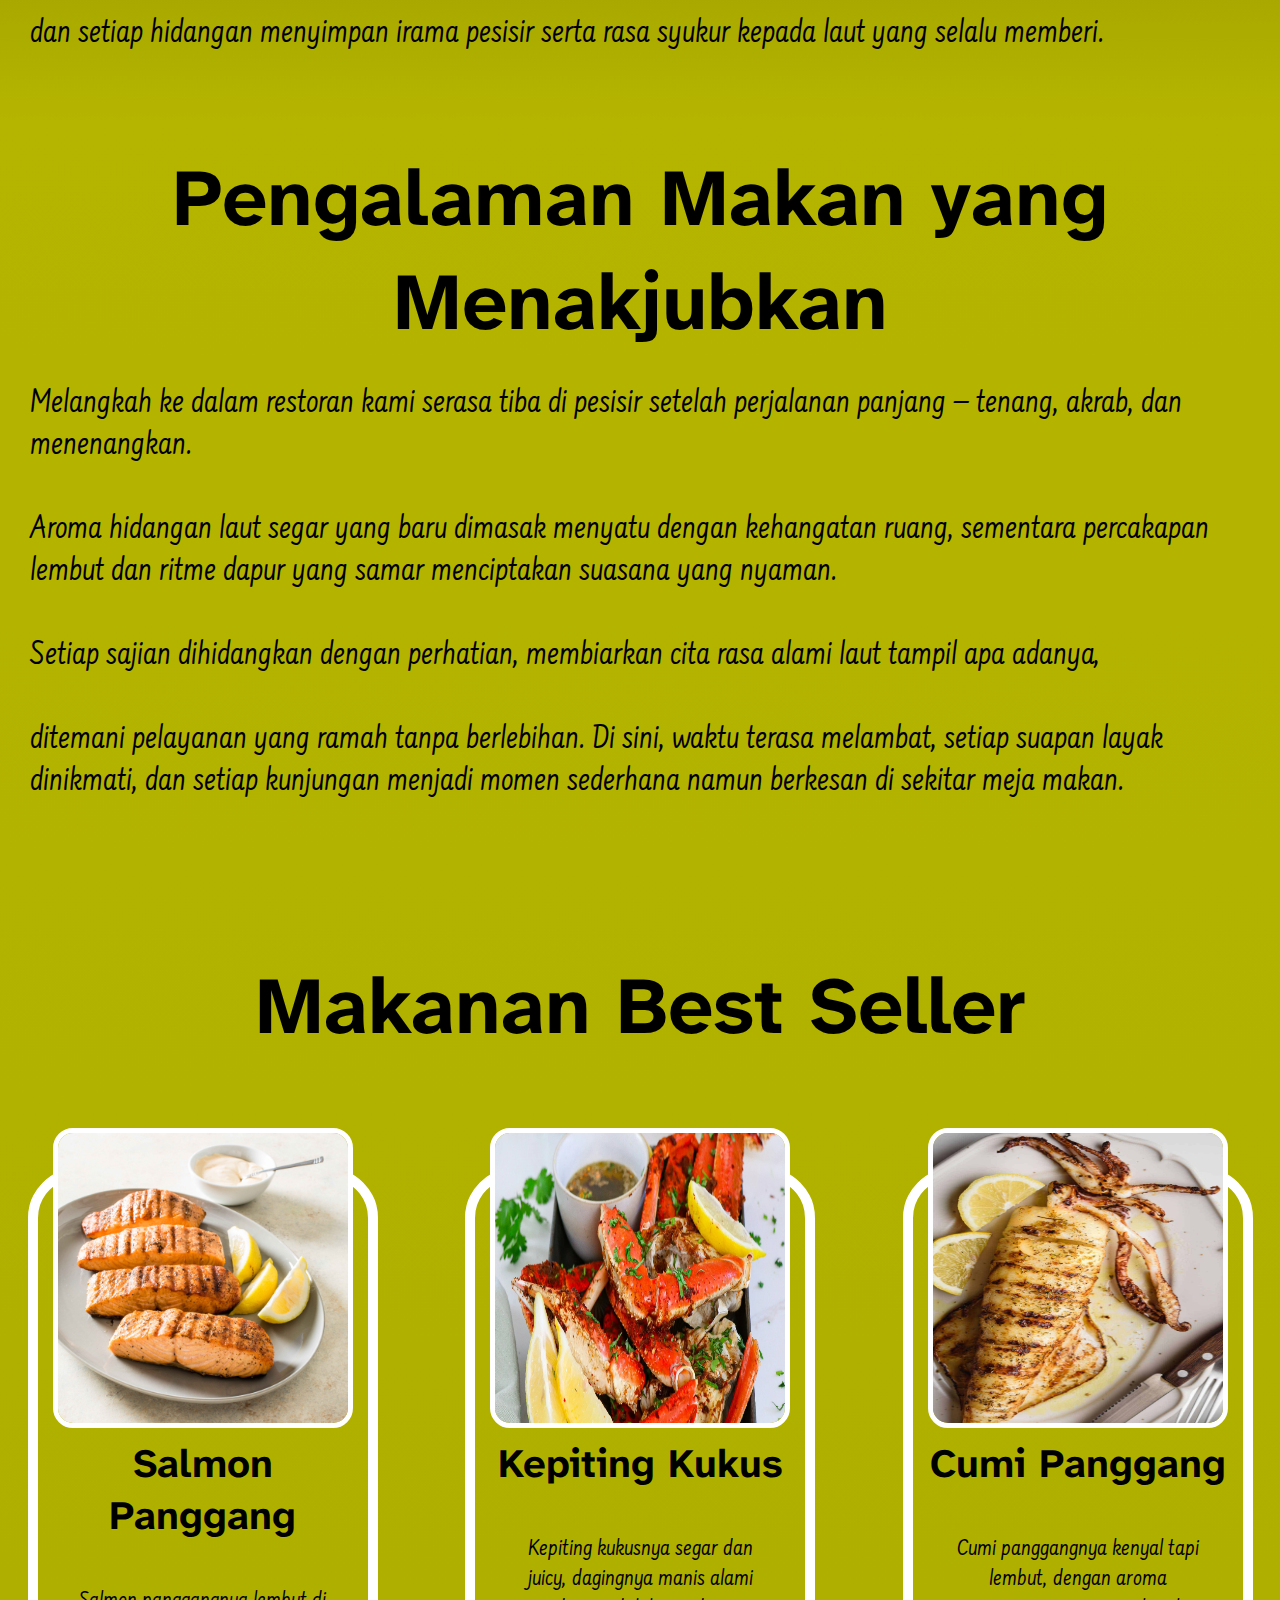
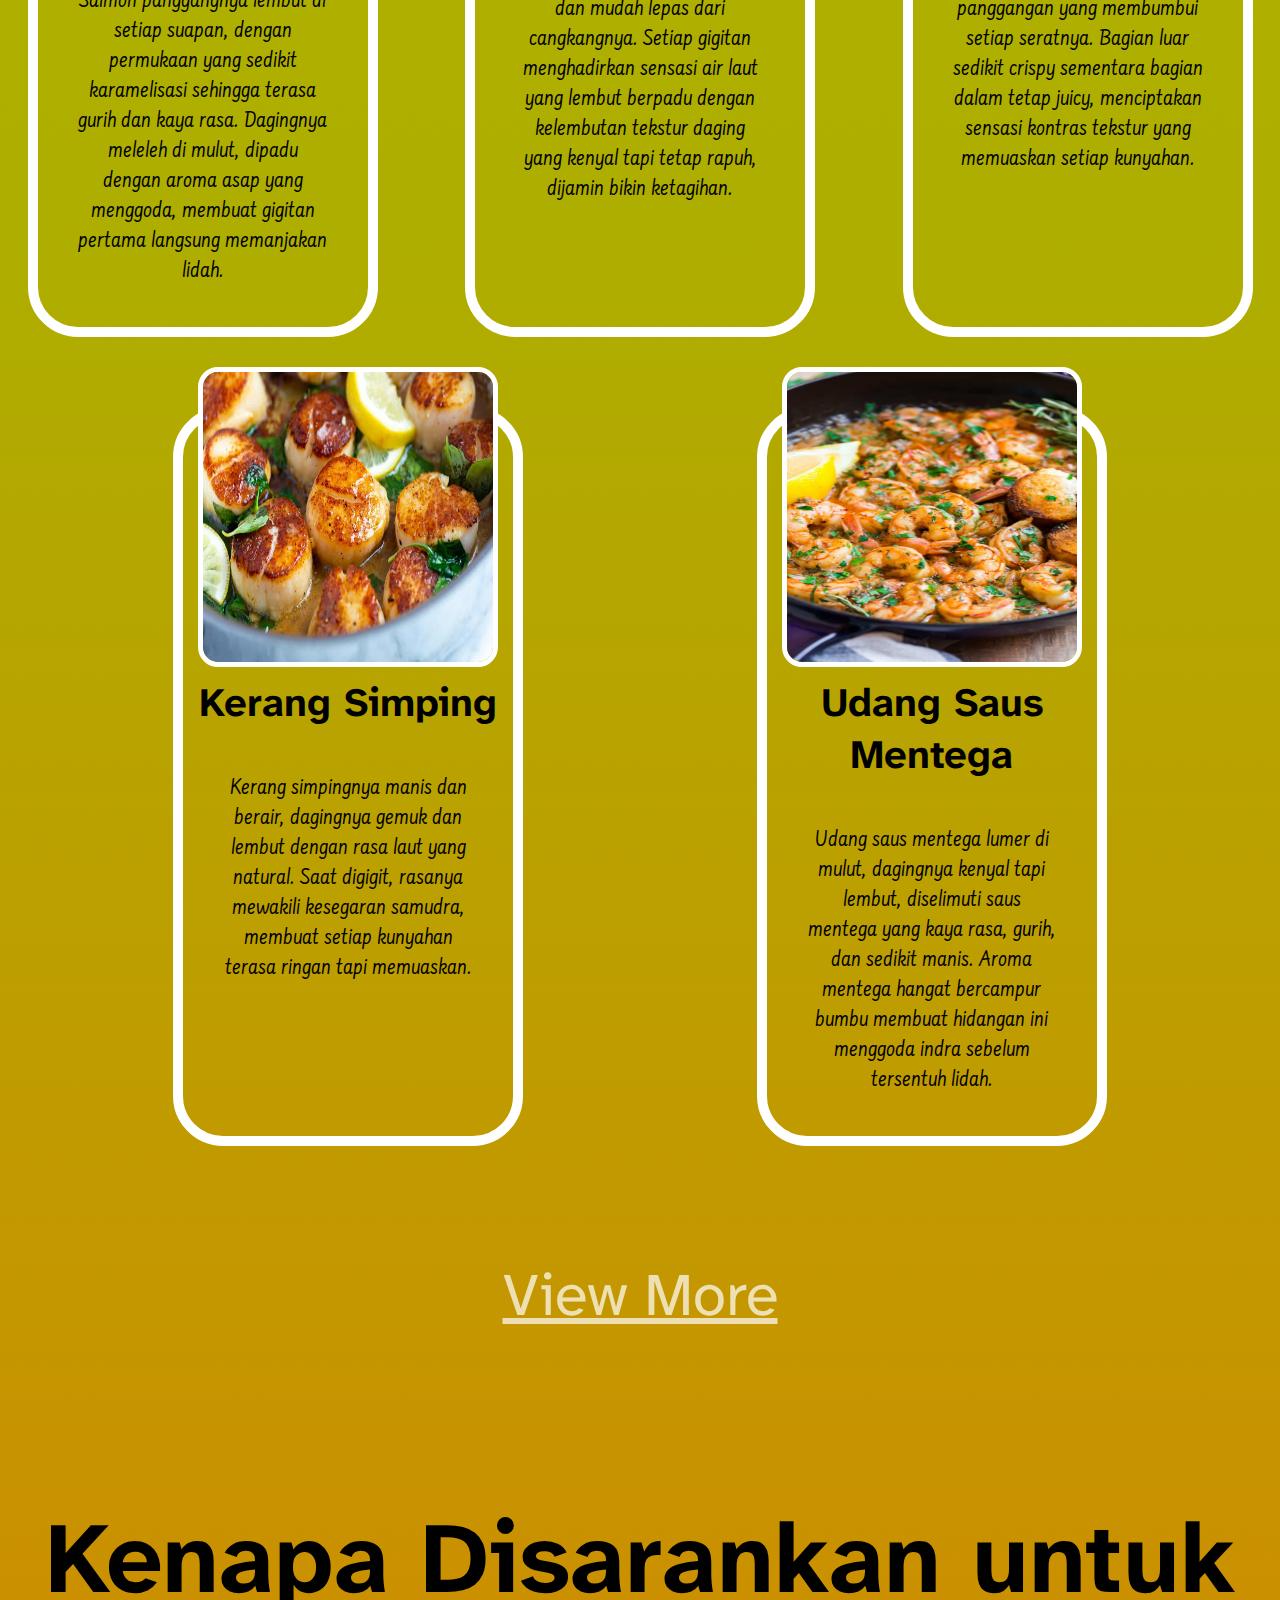
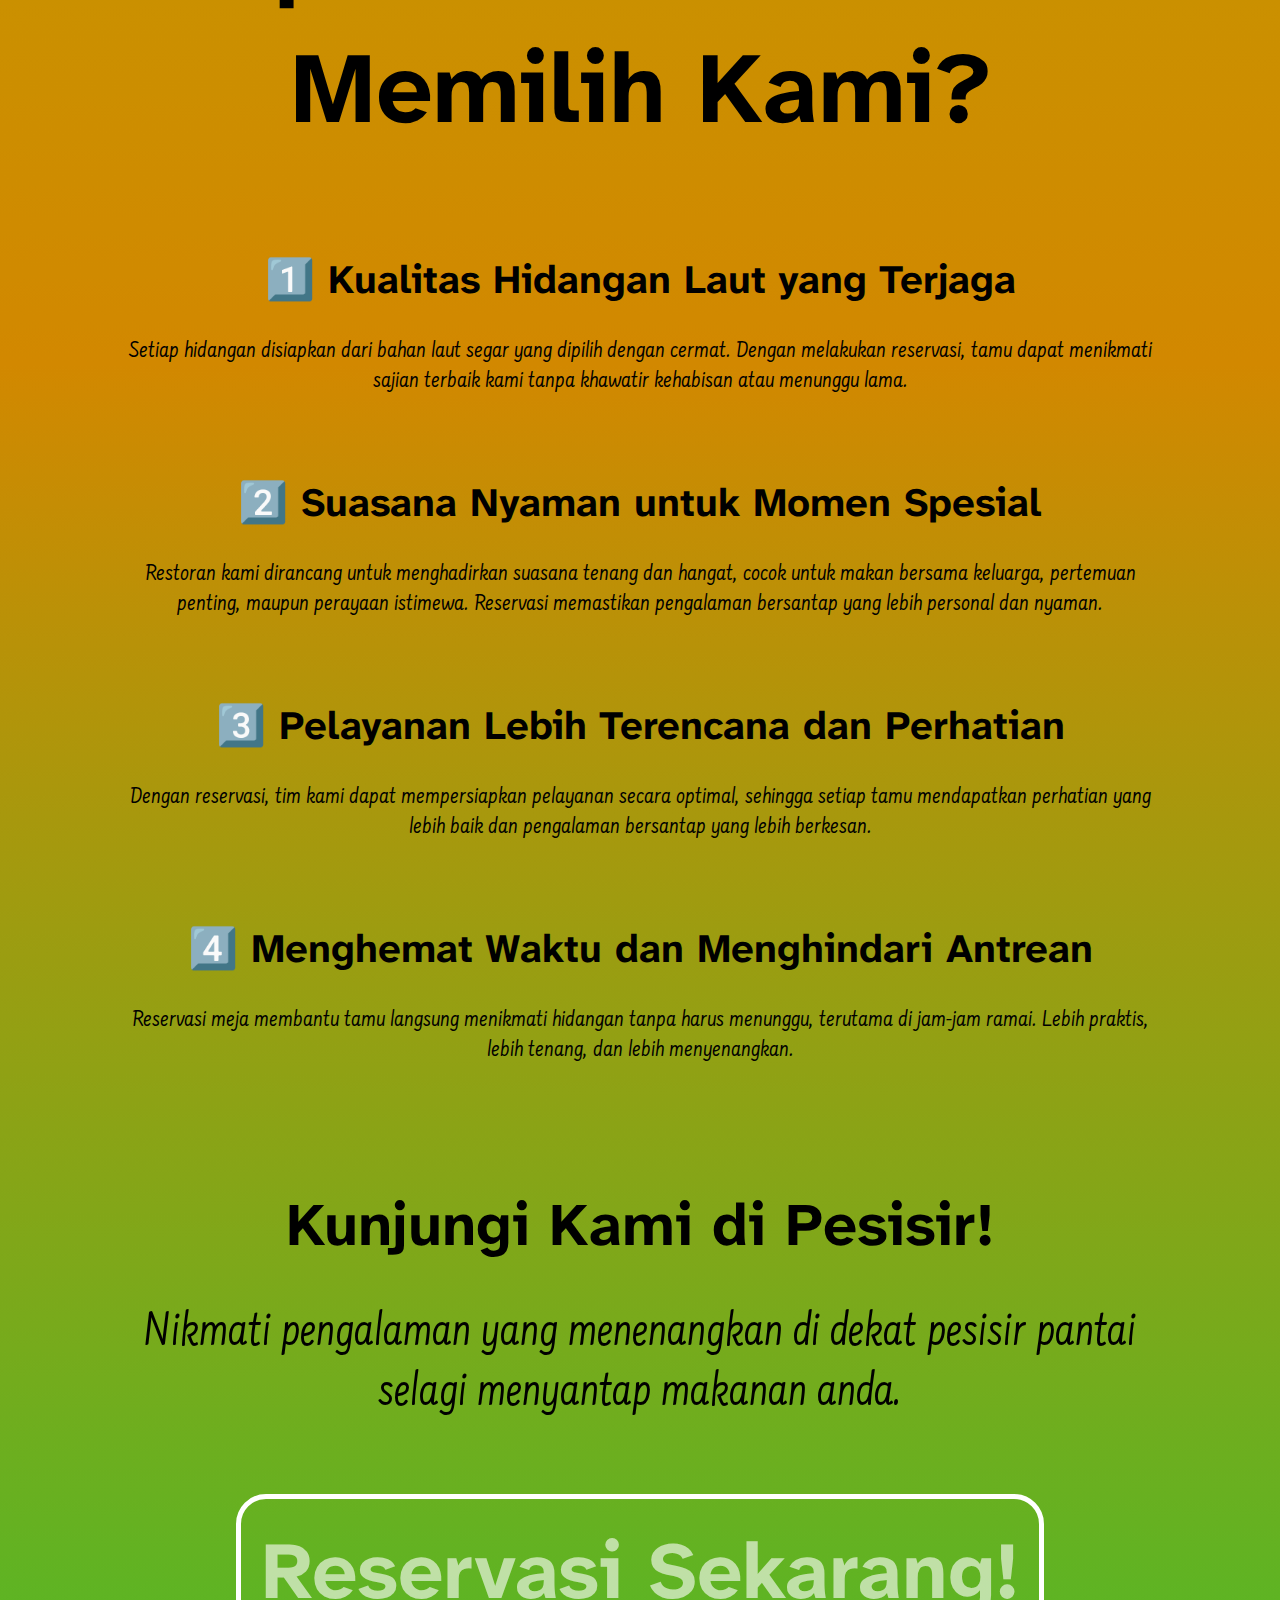
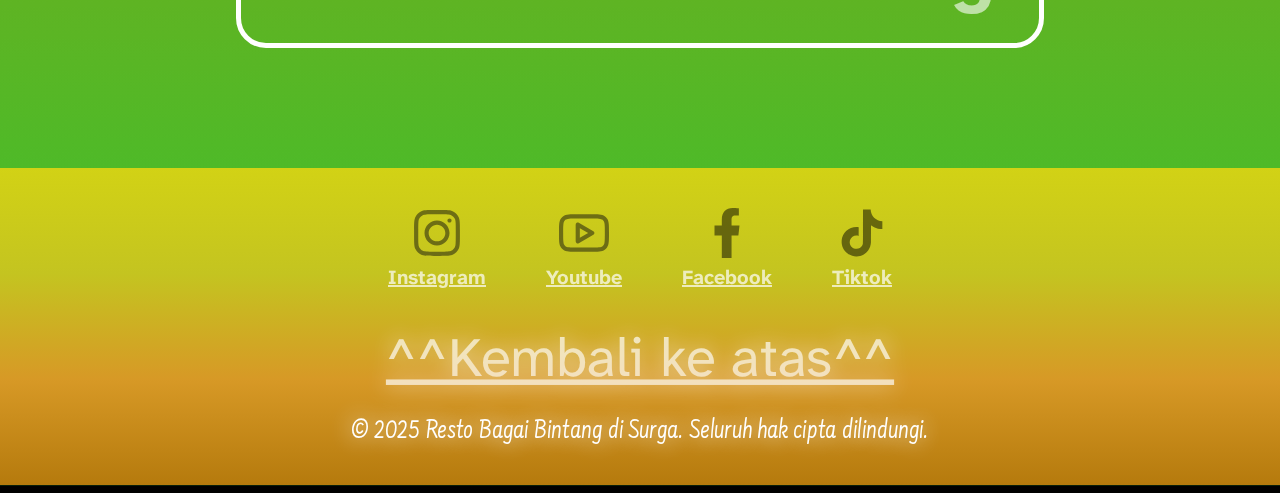
<file: restoranbjir.html>
<!DOCTYPE html>
<html lang="en">
<head>
    <meta charset="UTF-8">
    <meta name="viewport" content="width=device-width, initial-scale=1.0">
    <title>Resto BBS</title>

    <link rel="stylesheet" href="stylesheet.css">

    <link rel="icon" href="images/logoresto.svg">
    
    <link rel="preconnect" href="https://fonts.googleapis.com">
    <link rel="preconnect" href="https://fonts.gstatic.com" crossorigin>
    <link href="https://fonts.googleapis.com/css2?family=Atkinson+Hyperlegible+Next:ital,wght@0,200..800;1,200..800&family=Comic+Relief:wght@400;700&display=swap" rel="stylesheet">
    <link rel="preconnect" href="https://fonts.googleapis.com">
<link rel="preconnect" href="https://fonts.gstatic.com" crossorigin>
<link href="https://fonts.googleapis.com/css2?family=Farsan&display=swap" rel="stylesheet">

</head>
<body>

    <nav>
        <div class="nav-bar" id="navigation">
            <img src="images/logoresto.png" title="Erred">
            <ul>
                <li><a href="">Menu</a></li>
                <li><a href="">About</a></li>
                <li><a href="#contact">Contact</a></li>
            </ul>
        </div>
    </nav>

    <header>
        <div class="hero-header">
            <img src="images/seafoodbg1.jpg">
                <div class="hero-content">
                    <h1>Restoran Bagai Bintang di Surga</h1>
                    <p><span id="noah">Noah*</span> pernah makan di sini!</p>
                </div>
        </div>
    </header>

    <main>
        <div class="main-description">
            <div class="description-story">
                <h2>Kisah Kami</h2>
                <p>
                    Restoran Bagai Bintang di Surga lahir dari pagi-pagi sunyi di tepi laut,
                    saat perahu nelayan kembali membawa hasil tangkapan dan 
                    matahari perlahan menyapa cakrawala.<br><br> Dari sanalah kami 
                    belajar bahwa kelezatan hidangan laut tidak terletak pada 
                    kerumitan, melainkan pada kepedulian — menghormati laut,
                    memilih bahan dengan bijak, dan memasaknya dengan kesabaran. <br><br>
                    Bermula dari dapur keluarga yang sederhana, 
                    Restoran Bagai Bintang di Surga tumbuh menjadi ruang untuk berbagi cerita dan rasa, 
                    di mana tradisi bertemu kehangatan,<br><br> dan 
                    setiap hidangan menyimpan irama pesisir serta rasa syukur kepada 
                    laut yang selalu memberi.
                </p>
            </div>
            <div class="description-experience">
                <h2>Pengalaman Makan yang Menakjubkan</h2>
                <p>
                    Melangkah ke dalam restoran kami serasa tiba di pesisir 
                    setelah perjalanan panjang — tenang, akrab, dan menenangkan. <br><br>
                    Aroma hidangan laut segar yang baru dimasak menyatu dengan kehangatan ruang, 
                    sementara percakapan lembut dan ritme dapur yang samar menciptakan suasana yang nyaman. <br><br>
                    Setiap sajian dihidangkan dengan perhatian, membiarkan cita rasa alami laut tampil apa adanya, <br><br>
                    ditemani pelayanan yang ramah tanpa berlebihan. Di sini, waktu terasa melambat, 
                    setiap suapan layak dinikmati,
                    dan setiap kunjungan menjadi momen sederhana namun berkesan di sekitar meja makan.
                </p>
            </div>
        </div>

        <div class="main-dish">
            <h2>Makanan Best Seller</h2>
            <div class="dish-gallery">
                <div class="dish">
                    <img src="images/grilled-salmon.jpg" alt="salmon jir">
                    <h3>Salmon Panggang</h3>
                    <p>Salmon panggangnya lembut di setiap suapan, dengan permukaan yang sedikit karamelisasi sehingga terasa gurih dan kaya rasa. Dagingnya meleleh di mulut, dipadu dengan aroma asap yang menggoda, membuat gigitan pertama langsung memanjakan lidah.</p>
                </div>
                <div class="dish">
                    <img src="images/crablegs.webp" alt="kakipiting">
                    <h3>Kepiting Kukus</h3>
                    <p>Kepiting kukusnya segar dan juicy, dagingnya manis alami dan mudah lepas dari cangkangnya. Setiap gigitan menghadirkan sensasi air laut yang lembut berpadu dengan kelembutan tekstur daging yang kenyal tapi tetap rapuh, dijamin bikin ketagihan.</p>
                </div>
                <div class="dish">
                    <img src="images/grilled-squid.jpg" alt="cumi">
                    <h3>Cumi Panggang</h3>
                    <p>Cumi panggangnya kenyal tapi lembut, dengan aroma panggangan yang membumbui setiap seratnya. Bagian luar sedikit crispy sementara bagian dalam tetap juicy, menciptakan sensasi kontras tekstur yang memuaskan setiap kunyahan.</p>
                </div>
                <div class="dish">
                    <img src="images/scallops.jpg" alt="kerang">
                    <h3>Kerang Simping</h3>
                    <p>Kerang simpingnya manis dan berair, dagingnya gemuk dan lembut dengan rasa laut yang natural. Saat digigit, rasanya mewakili kesegaran samudra, membuat setiap kunyahan terasa ringan tapi memuaskan.</p>
                </div>
                <div class="dish">
                    <img src="images/Shrimp.jpg" alt="udongo">
                    <h3>Udang Saus Mentega</h3>
                    <p>Udang saus mentega lumer di mulut, dagingnya kenyal tapi lembut, diselimuti saus mentega yang kaya rasa, gurih, dan sedikit manis. Aroma mentega hangat bercampur bumbu membuat hidangan ini menggoda indra sebelum tersentuh lidah.
                </div>
            </div>
            <div class="viewmore">
                <p><a href="">View More</a></p>
            </div>
        </div>

        <div class="main-deduction">
            <div class="deduction-reason">
                <h2>Kenapa Disarankan untuk Memilih Kami?</h2>
                <ul>
                    <div class="deduction-items">
                    <li>
                        <h3>1️⃣ Kualitas Hidangan Laut yang Terjaga</h3> <br>
                        <p>Setiap hidangan disiapkan dari bahan laut segar yang dipilih dengan cermat. Dengan melakukan reservasi, tamu dapat menikmati sajian terbaik kami tanpa khawatir kehabisan atau menunggu lama.</p>
                    </li>
                    <li>
                        <h3>2️⃣ Suasana Nyaman untuk Momen Spesial</h3> <br>
                        <p>Restoran kami dirancang untuk menghadirkan suasana tenang dan hangat, cocok untuk makan bersama keluarga, pertemuan penting, maupun perayaan istimewa. Reservasi memastikan pengalaman bersantap yang lebih personal dan nyaman.</p>
                    </li>
                    <li>
                        <h3>3️⃣ Pelayanan Lebih Terencana dan Perhatian</h3> <br>
                        <p>Dengan reservasi, tim kami dapat mempersiapkan pelayanan secara optimal, sehingga setiap tamu mendapatkan perhatian yang lebih baik dan pengalaman bersantap yang lebih berkesan.</p>
                    </li>
                    <li>
                        <h3>4️⃣ Menghemat Waktu dan Menghindari Antrean</h3> <br>
                        <p>Reservasi meja membantu tamu langsung menikmati hidangan tanpa harus menunggu, terutama di jam-jam ramai. Lebih praktis, lebih tenang, dan lebih menyenangkan.</p>
                    </li>
                    </div>
                </ul>
            </div>
            <div class="deduction-invitation">
                <h2>Kunjungi Kami di Pesisir!</h2>
                <p>Nikmati pengalaman yang menenangkan di dekat pesisir pantai selagi menyantap makanan anda.</p>
                <h2 id="reservasi"><a href="">Reservasi Sekarang!</a></h2>
            </div>
        </div>
    </main>

    <footer>
        <div class="footer-contact" id="contact">
            <ul>
                <div class="contact-info">
                <li><a href="https://instagram.com" target="blank"><img src="images/instagram-svgrepo-com.svg"></a></li>
                <h3><a href="https://instagram.com">Instagram</a></h3>
                </div>
                <div class="contact-info">
                <li><a href="https://youtube.com" target="blank"><img src="images/youtube-svgrepo-com.svg"></a></li>
                <h3><a href="https://youtube.com">Youtube</a></h3>
                </div>
                <div class="contact-info">
                <li><a href="https://facebook.com" target="blank"><img src="images/facebook-176-svgrepo-com.svg"></a></li>
                <h3><a href="https://facebook.com">Facebook</a></h3>
                </div>
                <div class="contact-info">
                <li><a href="https://tiktok.com" target="blank"><img src="images/tiktok-svgrepo-com.svg"></a></li>
                <h3><a href="https://tiktok.com">Tiktok</a></h3>
                </div>
            </ul>
        </div>
        <div class="footer-copyright">
            <a href="#navigation">^^Kembali ke atas^^</a>
            <p>© 2025 Resto Bagai Bintang di Surga. Seluruh hak cipta dilindungi.</p>
        </div>
    </footer>

</body>

</html>
</file>
<file: stylesheet.css>
*{
    margin:0;
    padding:0;
    box-sizing:border-box;
    font-size:10px;
}

@media (max-width: 768px){
    html{
        font-size:20px;
        overflow-x: hidden;
    }
    .hero-content h1{
        white-space:normal;
        text-align: center;
    }
}

body{
    background: linear-gradient(to bottom, black, rgb(181, 181, 0), rgb(174, 174, 0), rgb(210, 136, 0), rgb(49, 197, 49));
    overflow-x:hidden;
}

li{
    list-style:none;
}

a{
    text-decoration:none;
}

/* NAV BAR */

nav {
    position: sticky;
    top: 0;
    z-index: 100;
}

.nav-bar img{
    width:7rem;
    height:7rem;
    border-radius:1rem;
    margin-left:4rem;
    margin-top:auto;
    margin-bottom:auto;

}

.nav-bar ul{
    display:flex;
    justify-content:space-evenly;
    flex:1;
}

.nav-bar a{
    font-size:5rem;
    font-family: 'Atkinson Hyperlegible Next', cursive;
    color:white;
    opacity:0.7;
    transition: all 0.15s ease-in-out;
    text-decoration:underline;
}

.nav-bar a:hover, a:active, a:focus{
    opacity:1;
    text-shadow: 0 0 2rem white;
}

.nav-bar {
    display: flex;
    align-items:center;
    background: linear-gradient(to right, rgb(146, 146, 1), rgb(125, 125, 15));
    width:100%;
    padding-top:1.5rem;
    padding-bottom:1.5rem;
    flex-grow:1;
}

/* End of NAV BAR */

/* HERO SECTION */

.hero-header img{
    background-image: url(images/seafoodbg1.jpg);
    background-size:contain;
    background-position:center;
    background-repeat: no-repeat;
    height:100vh;
    width:100%;
    overflow:hidden;
    position:relative;
    opacity:0.7;
}

.hero-content{
    position:absolute;
    top:50%;
    left:50%;
    transform: translate(-50%, -50%);
}

.hero-content h1{
    font-size:7rem;
    max-width:90vw;
    font-family: 'Atkinson Hyperlegible Next', cursive;
    color:white;
}

.hero-content p{
    font-size:5rem;
    margin-top:2rem;
    text-align: center;
    font-family: 'Farsan', cursive;
    color:antiquewhite;
}
#noah:hover::after {
    content: "Ini Noah nama anaknya si owner";
    position: absolute;
    top: 100%;
    left: 40%;
    transform: translateX(-50%);
    background: rgba(0, 0, 0, 0.8);
    color: white;
    padding: 5px 10px;
    border-radius: 5px;
    white-space: nowrap;
    z-index: 10;
    font-size: 1.5rem;
    font-family: serif;
}

#noah{
    font-size:5rem;
}

/* End of HERO SECTION */

/* MAIN SECTION */


.main-description{
    display: flex;
    flex-direction: column;
    gap:2rem;
    margin-top:10rem;
    padding: 0 3rem;
}
.main-description h2{
    font-family: 'Atkinson Hyperlegible Next', cursive;
    font-size: 8rem;
    text-align: center;
}

.main-description p{
    margin-top:3rem;
    font-family: 'Farsan', cursive;
    font-size: 3.5rem;
}

.description-experience{
    margin-top:7rem;
}


/* dish section */

.dish-gallery{
    display: flex;
    flex-direction: row;
    flex-wrap: wrap;
    justify-content: space-evenly;
    gap:4rem;
    margin-top:10rem;
    margin-bottom:10rem;
}

.main-dish h2{
    font-family: 'Atkinson Hyperlegible Next', cursive;
    font-size: 8rem;
    text-align: center;
    margin-top:15rem;
    margin-bottom:4rem;
}

.dish-gallery {
    display: flex;
    flex-wrap: wrap;
    justify-content: space-evenly;
    align-content: space-evenly;
    gap: 5rem;
}

.dish {
    display: flex;
    flex-direction: column;
    align-items: center;
    margin: 1rem;
    max-width: 35rem;
    border: 1rem solid white;
    border-radius: 5rem;
}

.dish img{
    width: 30rem;
    height: 30rem;
    border: 0.5rem solid white;
    border-radius: 2rem;
    margin-top: -5rem;
}

.dish h3{
    font-family: 'Atkinson Hyperlegible Next', cursive;
    font-size: 4rem;
    text-align: center;
    margin-top: 1rem;
}

.dish h3:hover{
    transform: scale(1.1);
    transition: all 0.2s ease-in-out;
}

.dish p{
    font-family: 'Farsan', cursive;
    font-size: 2.5rem;
    text-align: center;
    margin-top: 0.5rem;
    padding: 4rem;
}

.viewmore p{
    text-align: center;
    margin-bottom:10rem;

}

.viewmore a{
    font-family: 'Atkinson Hyperlegible Next', cursive;
    font-size: 6rem;
    margin-bottom: 10rem;
    opacity:0.7;
    text-decoration:underline;
    color:white;
}

.viewmore a:hover, .viewmore a:active, .viewmore a:focus{
    opacity:1;
    text-shadow: 0 0 2rem white;
    transition: all 0.15s ease-in-out;
}

/* End of gallery */

/* start of reason SECTION */

.deduction-reason h2{
    font-family: 'Atkinson Hyperlegible Next', cursive;
    font-size: 10rem;
    text-align: center;
    margin-top:16rem;
    margin-bottom:10rem;
}

.deduction-items h3{
    font-family: 'Atkinson Hyperlegible Next', cursive;
    font-size: 4rem;
    text-align: center;
    margin-top:4rem;
    margin-bottom:2rem;
}

.deduction-items p{
    font-family: 'Farsan', cursive;
    font-size: 2.5rem;
    text-align: center;
    margin-bottom:8rem;
    padding: 0 2rem;
    margin-left:10rem;
    margin-right:10rem;
}

.deduction-invitation{
    margin-top:12rem;
    margin-bottom:12rem;
    text-align: center;
}

.deduction-invitation h2{
    font-family: 'Atkinson Hyperlegible Next', cursive;
    font-size: 6rem;
    margin-bottom:4rem;
}

.deduction-invitation p{
    font-family: 'Farsan', cursive;
    font-size: 5rem;
    margin-bottom:4rem;
    margin-left:10rem;
    margin-right:10rem;
}

.deduction-invitation a{
    font-family: 'Atkinson Hyperlegible Next', cursive;
    font-size: 8rem;
    color:white;
    opacity:0.6;
    transition: all 0.15s ease-in-out;
    text-decoration:none;
}

.deduction-invitation a:hover, .deduction-invitation a:active, .deduction-invitation a:focus{
    opacity:1;
    text-shadow: 0 0 2rem white;
}

#reservasi {
    text-align: center;
    margin: 7rem auto;
    border: 0.5rem solid white;
    border-radius: 3rem;
    width: fit-content;
    padding: 2rem;
}

/* End of reason SECTION */

/* FOOTER SECTION */

.footer-contact img{
    width:5rem;
    height:5rem;
    opacity:0.7;
}

.footer-contact ul{
    display:flex;
    flex-direction: row;
    justify-content: center;
    gap:6rem;
    padding:4rem;
}

.contact-info{
    display: flex;
    flex-direction: column;
    align-items: center;
}

.contact-info a{
    font-family: 'Atkinson Hyperlegible Next', cursive;
    font-size: 2rem;
    margin-bottom:2rem;
    color:white;
    opacity:0.7;
}

.contact-info a:hover, .contact-info a:active, .contact-info a:focus{
    opacity:1;
    text-shadow: 0 0 2rem white;
    transition: all 0.15s ease-in-out;
}

.contact-info img:hover, .contact-info img:active, .contact-info img:focus{
    opacity:1;
    transition: all 0.15s ease-in-out;
    text-shadow: 0 0 2rem black;
    transform: scale(1.1);
}

.footer-copyright{
    text-align: center;
    margin-bottom: 0;
    padding-bottom:4rem;
}

.footer-copyright h2, a{
    font-family: 'Atkinson Hyperlegible Next', cursive;
    font-size: 5rem;
    color:white;
    margin-top:2rem;
    margin-bottom:2rem;
    text-decoration:underline;
    opacity:0.7;
}

.footer-copyright  a:hover, .footer-copyright a:active, .footer-copyright, a:focus{
    text-shadow: 0 0 2rem white;
    transition: all 0.15s ease-in-out;
    opacity:1;
    transform: scale(1.1);
}
.footer-copyright p{
    margin-top:2rem;
    font-family: 'Farsan', cursive;
    margin-bottom:0;
    font-size: 2.5rem;
    color:white;
}

footer{
    background: linear-gradient(to bottom,rgb(210, 210, 21), rgb(196, 196, 32), rgb(215, 153, 38), rgb(181, 122, 13));

}
</file>
<file: stylesheet/styleshit.css>
*{
    box-sizing: border-box;
}

.example{
    width: 500px;
    height: 400px;
    border: 8px solid #C8A848;
    box-shadow: 10px 10px 5px rgb(218, 145, 145); 
    max-width: 100%;
    max-height: 100%;   
}

a{
    margin:10px;
    margin-top:10px;
    font-family: 'josefin sans', sans-serif;
    font-size: 22px;
    color:#7d3232;
}

h1{
    font-size: 50px;
    font-family: 'josefin sans', sans-serif;
    color: #1a1a1a;
    text-shadow: 3px 3px 3px rgb(167, 125, 125);
}

body{
    padding: 20px;
    background-color: #dedee2;
}

h3, p, h2{
    font-family: 'josefin sans', sans-serif;
    color:#1a1a1a;
    text-shadow: 4px 4px 7px rgb(134, 96, 96);
}

h3{
    font-size: 40px;
    color:#1a1a1a;
    text-shadow: 4px 4px 7px rgb(134, 96, 96);
}

header, nav{
    background-color: #6cd5c9;
    padding: 30px;
    margin:-30px;
    margin-bottom: 0px;
}

header{
    background-color: #001f3f;
    padding-bottom:40px;
    display:flow-root;
}

hr{
    border: 6px solid rgb(177, 167, 167);
    margin-top: 10px;
    margin: -30px;
    margin-bottom: 0px;
}

#hr2{
    border:3px solid rgb(177, 167, 167);
    margin-bottom: -15px;
}

h2{
    font-size: 40px;
    margin-bottom:50px;
}

footer{
    background-color: #001f3f;
    padding: 40px;
    margin:-30px;
}

#deadlast, #deadfirst{
    color:mediumturquoise;
    text-shadow:none;
}

#btp{
    font-family: 'josefin sans', sans-serif;
    font-size: 25px;
    color: #bf5353;
}

#logo1{
    float:right;
    width: 150px;
    height:150px;
    margin:50px;
    margin-top:0px;
    border: solid 6.5px rgb(228, 185, 44);
}
</file>
<file: stylesheet/styleshit2.css>
*{
    box-sizing: border-box;
    margin: 0;
    padding: 0;
    font-family:"be vietnam pro";
    text-align: center;
}

header{
    background-color:rgb(152, 133, 227);
    padding:35px;
}

section{
    margin-top: 20px;
    margin-bottom: 20px;
}

table,th, td{
    border: 2px solid black;
    text-align: left;
    border-collapse: collapse;
    margin-left: auto;
    margin-right: auto;
    padding: 7.5px;
}

#opening{
    border:1px grey;
    box-shadow: 0px 0px 10px #444444;
    padding:20px;
    margin:40px;
    margin-left:100px;
    margin-right:100px;
}

#deskripsi{
    text-align: left;
    padding-top:10px;
}

h2{
    text-align: left;
    color: rgb(50, 50, 242);
}

#openingtitle{
    color: rgb(50, 50, 242);
}

#navigasi{
    background-color: rgb(117, 97, 97);
    display: inline-block;
    width: 100%;
    padding:20px;
    margin-top:-30px;
}

.nav{
    margin:20px;
    color:rgb(104, 179, 205);
}

#mainthing{
    border:1px grey;
    box-shadow: 0px 0px 10px #484747;
    padding:20px;
    margin:-60px;
    margin-left:100px;
    margin-right:100px;
    margin-bottom: 20px;
}

footer{
    padding:30px;
    background-color: rgb(130, 110, 211);
    padding-bottom:50px;
    display:flow-root;
}

.nigh{
    margin-left:15px;
    margin-right:15px;
    color:rgb(226, 244, 36)
}

#gallery{
    border:1px grey;
    box-shadow: 0px 0px 10px #484747;
    padding:20px;
    margin:-20px;
    margin-left:150px;
    margin-right:150px;
    margin-bottom: 70px;
    width: fit-content;
}

.gambar{
    width:30vw;
    border: 8px solid rgb(255, 215, 0);
    margin:0px 20px 30px 20px;
}

h1{
    font-size: 50px;
}

#info{
    border:1px grey;
    box-shadow: 0px 0px 10px #484747;
    margin-left:180px;
    margin-right:180px;
    padding:25px;
    margin-bottom: 80px;
}

li{
    text-align: left;
    margin-left:20px;
}

#pendaftaran{
    margin-left:240px;
    margin-right:240px;
    margin-bottom: 60px;
    padding:25px;
    font-size: 30px;
}
#form{
    text-align: center;
    font-size: 60px;
}

input{
    width:180px;
}
#submit{
    border-radius:10px;
}

#logo{
    float:right;
    width: 10vw;
    height: 10vw;
    margin-top:20px;
    margin-right:60px;
    margin-left:-200px;

}
</file>
<file: styleshit2.css>
*{
    box-sizing: border-box;
    margin: 0;
    padding: 0;
    font-family:"be vietnam pro";
    text-align: center;
}

header{
    background-color:rgb(152, 133, 227);
    padding:35px;
}

section{
    margin-top: 20px;
    margin-bottom: 20px;
}

table,th, td{
    border: 2px solid black;
    text-align: left;
    border-collapse: collapse;
    margin-left: auto;
    margin-right: auto;
    padding: 7.5px;
}

#opening{
    border:1px grey;
    box-shadow: 0px 0px 10px #444444;
    padding:20px;
    margin:40px;
    margin-left:100px;
    margin-right:100px;
}

#deskripsi{
    text-align: left;
    padding-top:10px;
}

h2{
    text-align: left;
    color: rgb(50, 50, 242);
}

#openingtitle{
    color: rgb(50, 50, 242);
}

#navigasi{
    background-color: rgb(117, 97, 97);
    display: inline-block;
    width: 100%;
    padding:20px;
    margin-top:-30px;
}

.nav{
    margin:20px;
    color:rgb(104, 179, 205);
}

#mainthing{
    border:1px grey;
    box-shadow: 0px 0px 10px #484747;
    padding:20px;
    margin:-60px;
    margin-left:100px;
    margin-right:100px;
    margin-bottom: 20px;
}

footer{
    padding:30px;
    background-color: rgb(130, 110, 211);
    padding-bottom:50px;
    display:flow-root;
}

.nigh{
    margin-left:15px;
    margin-right:15px;
    color:rgb(226, 244, 36)
}

#gallery{
    border:1px grey;
    box-shadow: 0px 0px 10px #484747;
    padding:20px;
    margin:-20px;
    margin-left:150px;
    margin-right:150px;
    margin-bottom: 70px;
    width: fit-content;
}

.gambar{
    width:30vw;
    border: 8px solid rgb(255, 215, 0);
    margin:0px 20px 30px 20px;
}

h1{
    font-size: 50px;
}

#info{
    border:1px grey;
    box-shadow: 0px 0px 10px #484747;
    margin-left:180px;
    margin-right:180px;
    padding:25px;
    margin-bottom: 80px;
}

li{
    text-align: left;
    margin-left:20px;
}

#pendaftaran{
    margin-left:240px;
    margin-right:240px;
    margin-bottom: 60px;
    padding:25px;
    font-size: 30px;
}
#form{
    text-align: center;
    font-size: 60px;
}

input{
    width:180px;
}
#submit{
    border-radius:10px;
}

#logo{
    float:right;
    width: 10vw;
    height: 10vw;
    margin-top:20px;
    margin-right:60px;
    margin-left:-200px;

}
</file>
